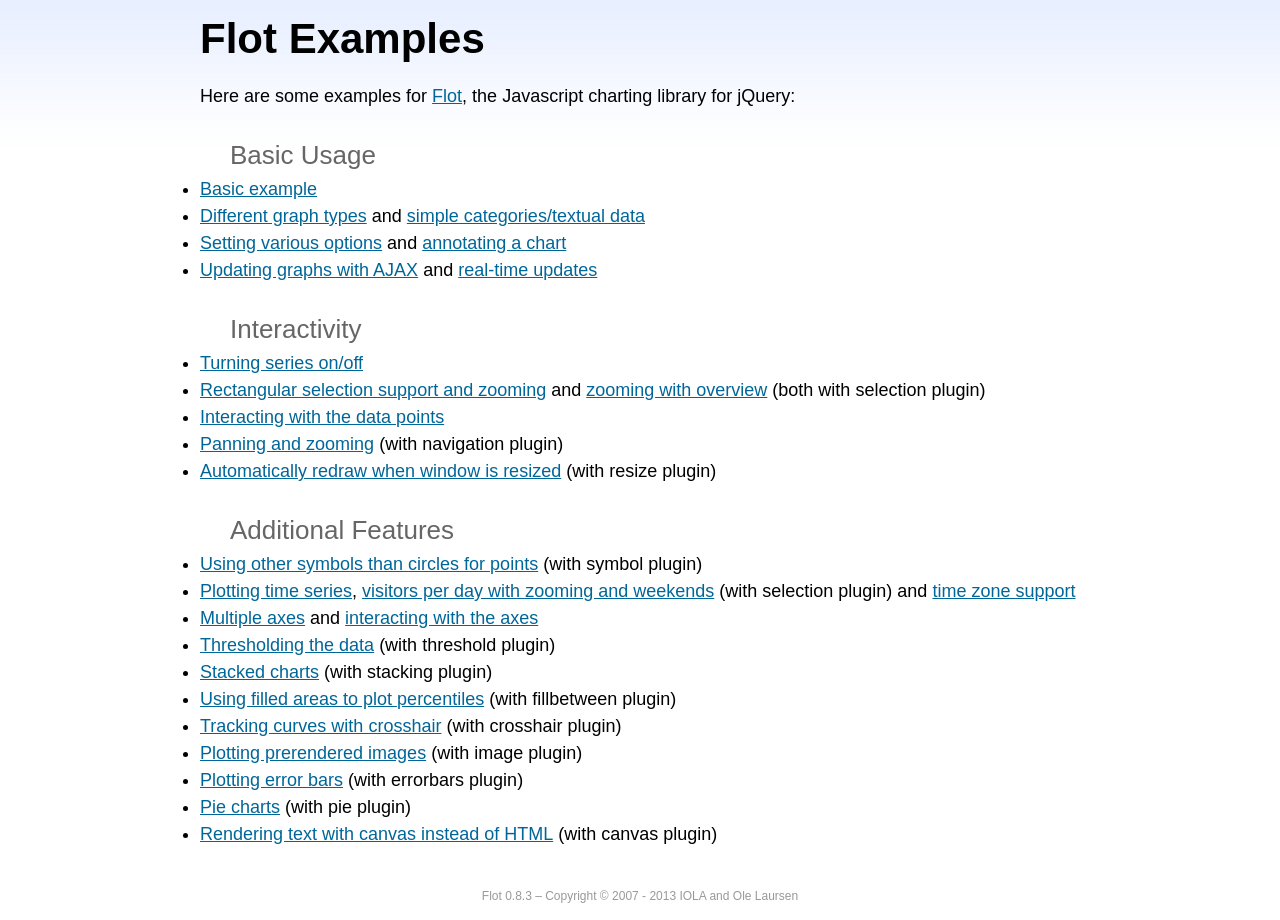
<file: static/dashboard/assets/libs/flot/examples/index.html>
<!DOCTYPE html PUBLIC "-//W3C//DTD HTML 4.01//EN" "http://www.w3.org/TR/html4/strict.dtd">
<html>
  <head>
    <meta http-equiv="Content-Type" content="text/html; charset=utf-8" />
    <title>Flot Examples</title>
    <link href="examples.css" rel="stylesheet" type="text/css" />
    <style>
      h3 {
        margin-top: 30px;
        margin-bottom: 5px;
      }
    </style>
    <script
      language="javascript"
      type="text/javascript"
      src="../jquery.js"
    ></script>
    <script
      language="javascript"
      type="text/javascript"
      src="../jquery.flot.js"
    ></script>
    <script type="text/javascript">
      $(function () {
        // Add the Flot version string to the footer

        $("#footer").prepend("Flot " + $.plot.version + " &ndash; ");
      });
    </script>
  </head>
  <body>
    <div id="header">
      <h2>Flot Examples</h2>
    </div>

    <div id="content">
      <p>
        Here are some examples for <a href="http://www.flotcharts.org">Flot</a>,
        the Javascript charting library for jQuery:
      </p>

      <h3>Basic Usage</h3>

      <ul>
        <li><a href="basic-usage/index.html">Basic example</a></li>
        <li>
          <a href="series-types/index.html">Different graph types</a> and
          <a href="categories/index.html">simple categories/textual data</a>
        </li>
        <li>
          <a href="basic-options/index.html">Setting various options</a> and
          <a href="annotating/index.html">annotating a chart</a>
        </li>
        <li>
          <a href="ajax/index.html">Updating graphs with AJAX</a> and
          <a href="realtime/index.html">real-time updates</a>
        </li>
      </ul>

      <h3>Interactivity</h3>

      <ul>
        <li><a href="series-toggle/index.html">Turning series on/off</a></li>
        <li>
          <a href="selection/index.html"
            >Rectangular selection support and zooming</a
          >
          and <a href="zooming/index.html">zooming with overview</a> (both with
          selection plugin)
        </li>
        <li>
          <a href="interacting/index.html">Interacting with the data points</a>
        </li>
        <li>
          <a href="navigate/index.html">Panning and zooming</a> (with navigation
          plugin)
        </li>
        <li>
          <a href="resize/index.html"
            >Automatically redraw when window is resized</a
          >
          (with resize plugin)
        </li>
      </ul>

      <h3>Additional Features</h3>

      <ul>
        <li>
          <a href="symbols/index.html"
            >Using other symbols than circles for points</a
          >
          (with symbol plugin)
        </li>
        <li>
          <a href="axes-time/index.html">Plotting time series</a>,
          <a href="visitors/index.html"
            >visitors per day with zooming and weekends</a
          >
          (with selection plugin) and
          <a href="axes-time-zones/index.html">time zone support</a>
        </li>
        <li>
          <a href="axes-multiple/index.html">Multiple axes</a> and
          <a href="axes-interacting/index.html">interacting with the axes</a>
        </li>
        <li>
          <a href="threshold/index.html">Thresholding the data</a> (with
          threshold plugin)
        </li>
        <li>
          <a href="stacking/index.html">Stacked charts</a> (with stacking
          plugin)
        </li>
        <li>
          <a href="percentiles/index.html"
            >Using filled areas to plot percentiles</a
          >
          (with fillbetween plugin)
        </li>
        <li>
          <a href="tracking/index.html">Tracking curves with crosshair</a> (with
          crosshair plugin)
        </li>
        <li>
          <a href="image/index.html">Plotting prerendered images</a> (with image
          plugin)
        </li>
        <li>
          <a href="series-errorbars/index.html">Plotting error bars</a> (with
          errorbars plugin)
        </li>
        <li>
          <a href="series-pie/index.html">Pie charts</a> (with pie plugin)
        </li>
        <li>
          <a href="canvas/index.html"
            >Rendering text with canvas instead of HTML</a
          >
          (with canvas plugin)
        </li>
      </ul>
    </div>

    <div id="footer">Copyright &copy; 2007 - 2013 IOLA and Ole Laursen</div>
  </body>
</html>
</file>
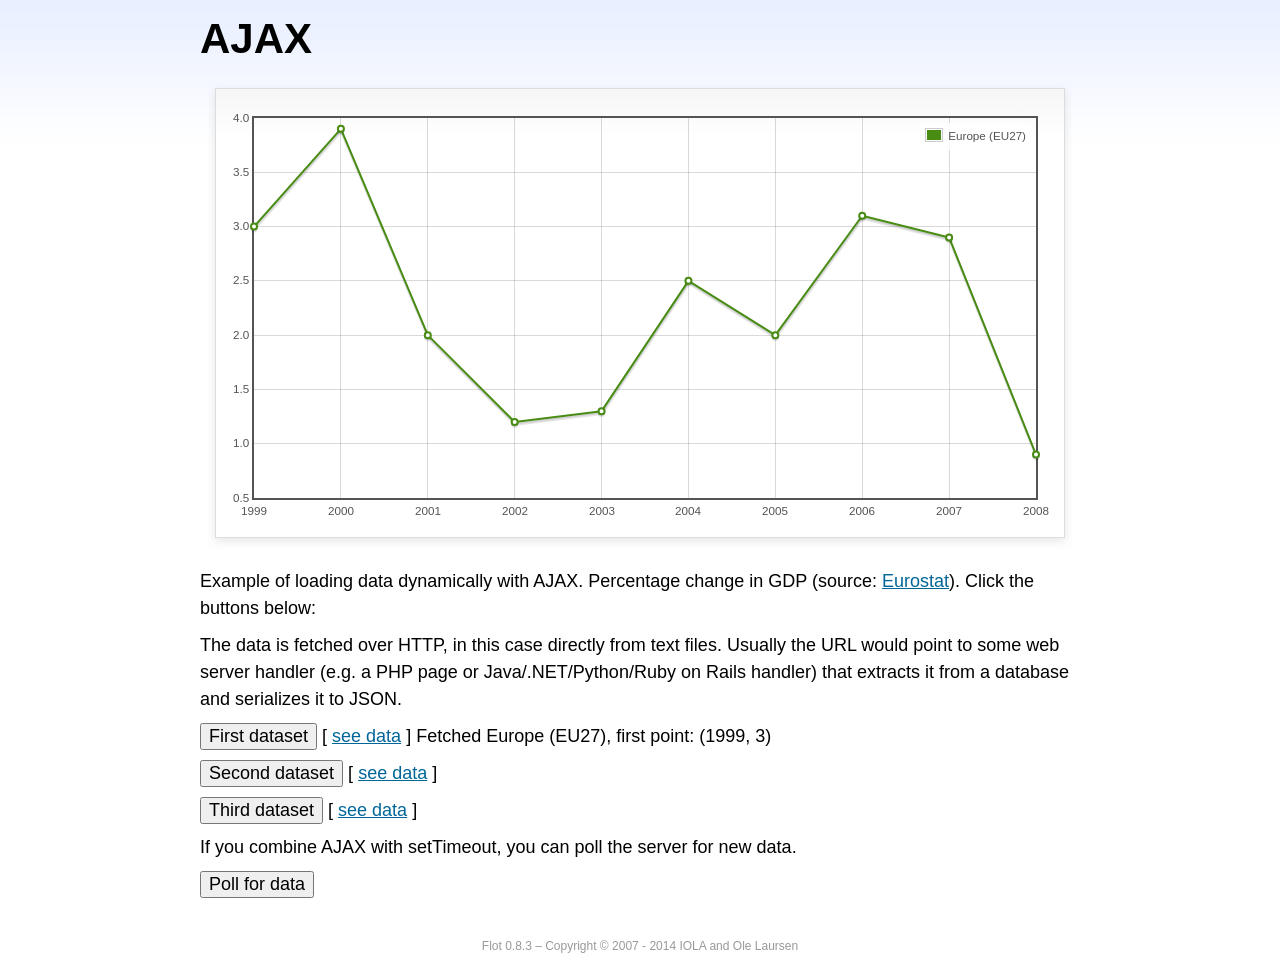
<file: static/dashboard/assets/libs/flot/examples/ajax/index.html>
<!DOCTYPE html PUBLIC "-//W3C//DTD HTML 4.01//EN" "http://www.w3.org/TR/html4/strict.dtd">
<html>
  <head>
    <meta http-equiv="Content-Type" content="text/html; charset=utf-8" />
    <title>Flot Examples: AJAX</title>
    <link href="../examples.css" rel="stylesheet" type="text/css" />
    <!--[if lte IE 8
      ]><script
        language="javascript"
        type="text/javascript"
        src="../../excanvas.min.js"
      ></script
    ><![endif]-->
    <script
      language="javascript"
      type="text/javascript"
      src="../../jquery.js"
    ></script>
    <script
      language="javascript"
      type="text/javascript"
      src="../../jquery.flot.js"
    ></script>
    <script type="text/javascript">
      $(function () {
        var options = {
          lines: {
            show: true,
          },
          points: {
            show: true,
          },
          xaxis: {
            tickDecimals: 0,
            tickSize: 1,
          },
        };

        var data = [];

        $.plot("#placeholder", data, options);

        // Fetch one series, adding to what we already have

        var alreadyFetched = {};

        $("button.fetchSeries").click(function () {
          var button = $(this);

          // Find the URL in the link right next to us, then fetch the data

          var dataurl = button.siblings("a").attr("href");

          function onDataReceived(series) {
            // Extract the first coordinate pair; jQuery has parsed it, so
            // the data is now just an ordinary JavaScript object

            var firstcoordinate =
              "(" + series.data[0][0] + ", " + series.data[0][1] + ")";
            button
              .siblings("span")
              .text(
                "Fetched " + series.label + ", first point: " + firstcoordinate
              );

            // Push the new data onto our existing data array

            if (!alreadyFetched[series.label]) {
              alreadyFetched[series.label] = true;
              data.push(series);
            }

            $.plot("#placeholder", data, options);
          }

          $.ajax({
            url: dataurl,
            type: "GET",
            dataType: "json",
            success: onDataReceived,
          });
        });

        // Initiate a recurring data update

        $("button.dataUpdate").click(function () {
          data = [];
          alreadyFetched = {};

          $.plot("#placeholder", data, options);

          var iteration = 0;

          function fetchData() {
            ++iteration;

            function onDataReceived(series) {
              // Load all the data in one pass; if we only got partial
              // data we could merge it with what we already have.

              data = [series];
              $.plot("#placeholder", data, options);
            }

            // Normally we call the same URL - a script connected to a
            // database - but in this case we only have static example
            // files, so we need to modify the URL.

            $.ajax({
              url: "data-eu-gdp-growth-" + iteration + ".json",
              type: "GET",
              dataType: "json",
              success: onDataReceived,
            });

            if (iteration < 5) {
              setTimeout(fetchData, 1000);
            } else {
              data = [];
              alreadyFetched = {};
            }
          }

          setTimeout(fetchData, 1000);
        });

        // Load the first series by default, so we don't have an empty plot

        $("button.fetchSeries:first").click();

        // Add the Flot version string to the footer

        $("#footer").prepend("Flot " + $.plot.version + " &ndash; ");
      });
    </script>
  </head>
  <body>
    <div id="header">
      <h2>AJAX</h2>
    </div>

    <div id="content">
      <div class="demo-container">
        <div id="placeholder" class="demo-placeholder"></div>
      </div>

      <p>
        Example of loading data dynamically with AJAX. Percentage change in GDP
        (source:
        <a
          href="http://epp.eurostat.ec.europa.eu/tgm/table.do?tab=table&init=1&plugin=1&language=en&pcode=tsieb020"
          >Eurostat</a
        >). Click the buttons below:
      </p>

      <p>
        The data is fetched over HTTP, in this case directly from text files.
        Usually the URL would point to some web server handler (e.g. a PHP page
        or Java/.NET/Python/Ruby on Rails handler) that extracts it from a
        database and serializes it to JSON.
      </p>

      <p>
        <button class="fetchSeries">First dataset</button>
        [ <a href="data-eu-gdp-growth.json">see data</a> ]
        <span></span>
      </p>

      <p>
        <button class="fetchSeries">Second dataset</button>
        [ <a href="data-japan-gdp-growth.json">see data</a> ]
        <span></span>
      </p>

      <p>
        <button class="fetchSeries">Third dataset</button>
        [ <a href="data-usa-gdp-growth.json">see data</a> ]
        <span></span>
      </p>

      <p>
        If you combine AJAX with setTimeout, you can poll the server for new
        data.
      </p>

      <p>
        <button class="dataUpdate">Poll for data</button>
      </p>
    </div>

    <div id="footer">Copyright &copy; 2007 - 2014 IOLA and Ole Laursen</div>
  </body>
</html>
</file>
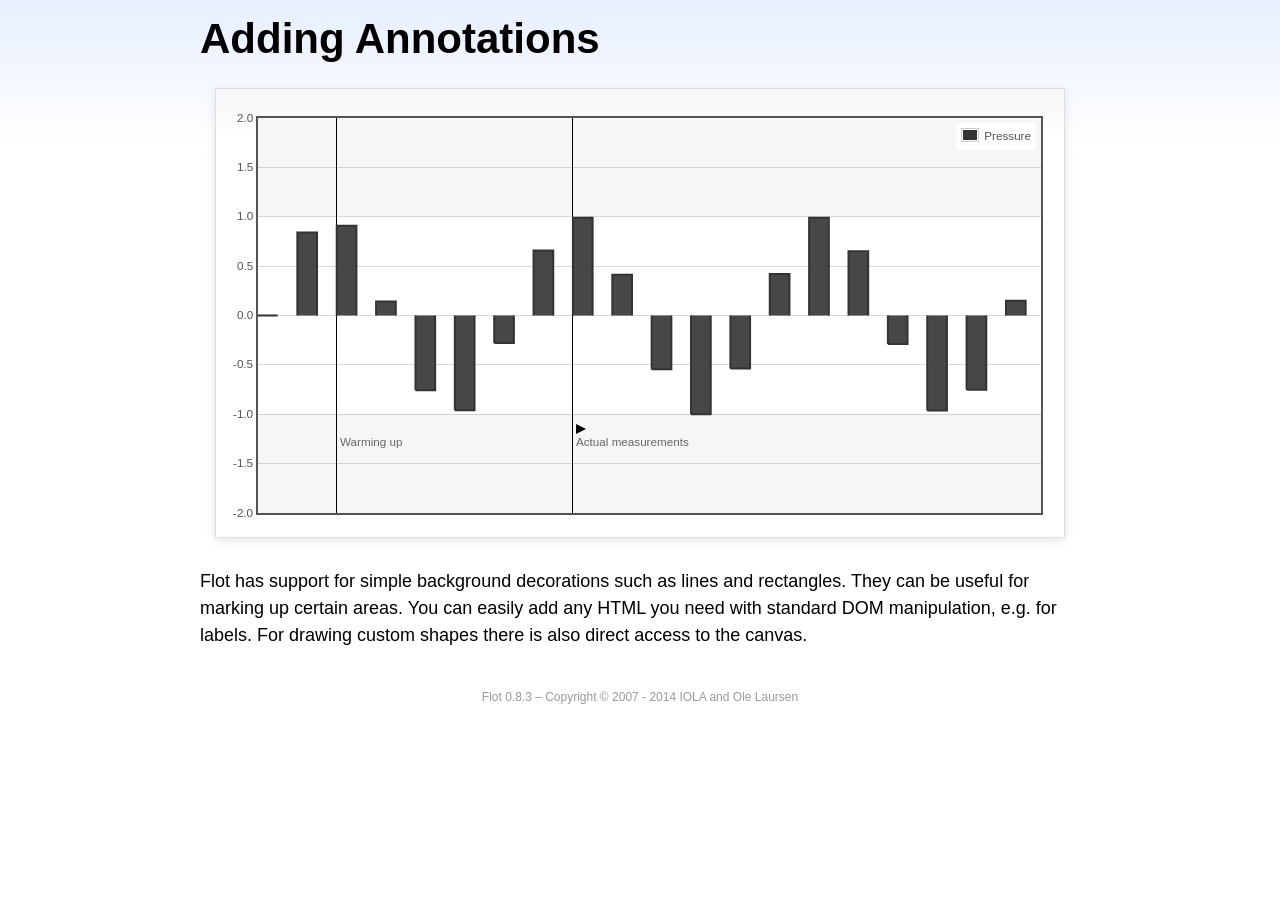
<file: static/dashboard/assets/libs/flot/examples/annotating/index.html>
<!DOCTYPE html PUBLIC "-//W3C//DTD HTML 4.01//EN" "http://www.w3.org/TR/html4/strict.dtd">
<html>
  <head>
    <meta http-equiv="Content-Type" content="text/html; charset=utf-8" />
    <title>Flot Examples: Adding Annotations</title>
    <link href="../examples.css" rel="stylesheet" type="text/css" />
    <!--[if lte IE 8
      ]><script
        language="javascript"
        type="text/javascript"
        src="../../excanvas.min.js"
      ></script
    ><![endif]-->
    <script
      language="javascript"
      type="text/javascript"
      src="../../jquery.js"
    ></script>
    <script
      language="javascript"
      type="text/javascript"
      src="../../jquery.flot.js"
    ></script>
    <script type="text/javascript">
      $(function () {
        var d1 = [];
        for (var i = 0; i < 20; ++i) {
          d1.push([i, Math.sin(i)]);
        }

        var data = [{ data: d1, label: "Pressure", color: "#333" }];

        var markings = [
          { color: "#f6f6f6", yaxis: { from: 1 } },
          { color: "#f6f6f6", yaxis: { to: -1 } },
          { color: "#000", lineWidth: 1, xaxis: { from: 2, to: 2 } },
          { color: "#000", lineWidth: 1, xaxis: { from: 8, to: 8 } },
        ];

        var placeholder = $("#placeholder");

        var plot = $.plot(placeholder, data, {
          bars: { show: true, barWidth: 0.5, fill: 0.9 },
          xaxis: { ticks: [], autoscaleMargin: 0.02 },
          yaxis: { min: -2, max: 2 },
          grid: { markings: markings },
        });

        var o = plot.pointOffset({ x: 2, y: -1.2 });

        // Append it to the placeholder that Flot already uses for positioning

        placeholder.append(
          "<div style='position:absolute;left:" +
            (o.left + 4) +
            "px;top:" +
            o.top +
            "px;color:#666;font-size:smaller'>Warming up</div>"
        );

        o = plot.pointOffset({ x: 8, y: -1.2 });
        placeholder.append(
          "<div style='position:absolute;left:" +
            (o.left + 4) +
            "px;top:" +
            o.top +
            "px;color:#666;font-size:smaller'>Actual measurements</div>"
        );

        // Draw a little arrow on top of the last label to demonstrate canvas
        // drawing

        var ctx = plot.getCanvas().getContext("2d");
        ctx.beginPath();
        o.left += 4;
        ctx.moveTo(o.left, o.top);
        ctx.lineTo(o.left, o.top - 10);
        ctx.lineTo(o.left + 10, o.top - 5);
        ctx.lineTo(o.left, o.top);
        ctx.fillStyle = "#000";
        ctx.fill();

        // Add the Flot version string to the footer

        $("#footer").prepend("Flot " + $.plot.version + " &ndash; ");
      });
    </script>
  </head>
  <body>
    <div id="header">
      <h2>Adding Annotations</h2>
    </div>

    <div id="content">
      <div class="demo-container">
        <div id="placeholder" class="demo-placeholder"></div>
      </div>

      <p>
        Flot has support for simple background decorations such as lines and
        rectangles. They can be useful for marking up certain areas. You can
        easily add any HTML you need with standard DOM manipulation, e.g. for
        labels. For drawing custom shapes there is also direct access to the
        canvas.
      </p>
    </div>

    <div id="footer">Copyright &copy; 2007 - 2014 IOLA and Ole Laursen</div>
  </body>
</html>
</file>
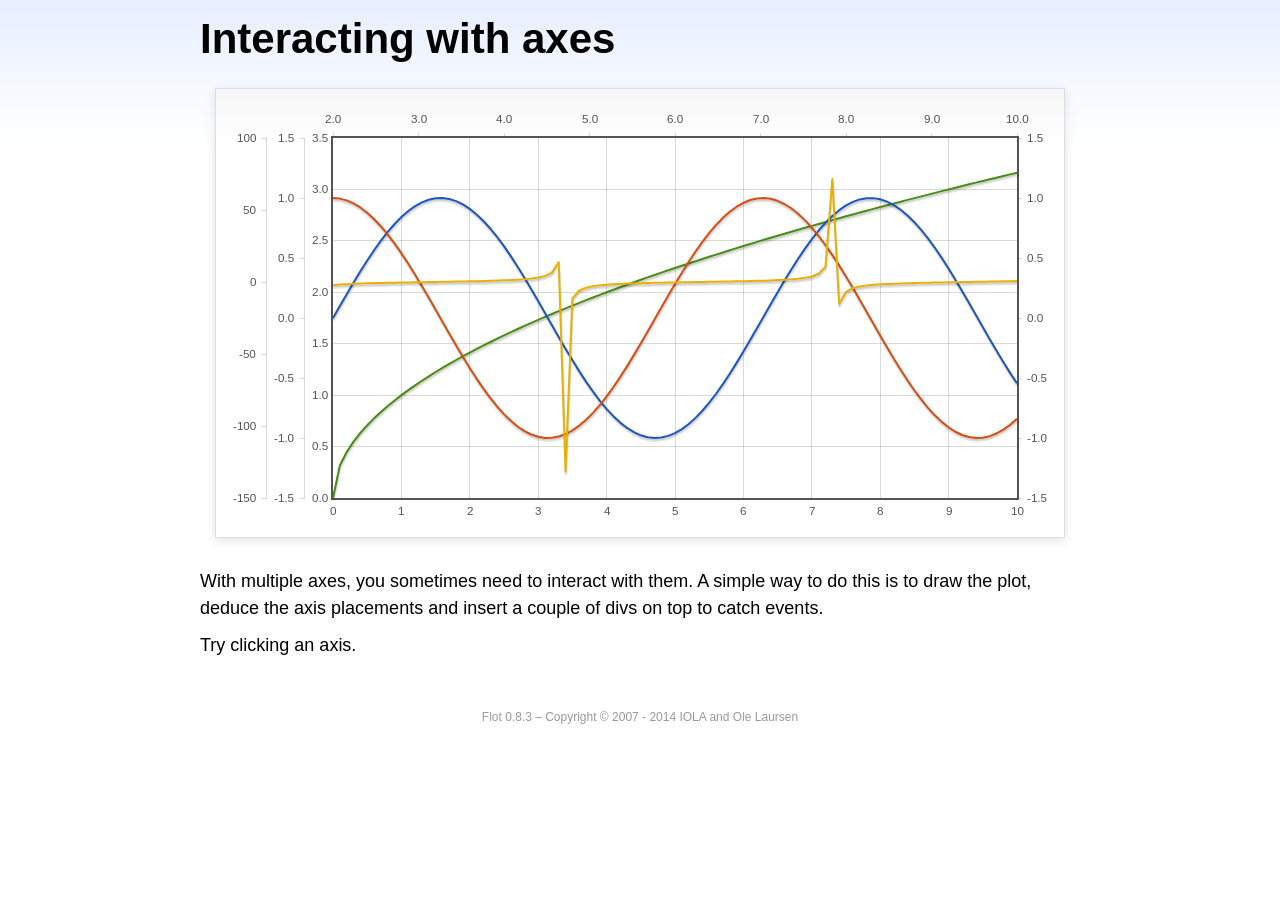
<file: static/dashboard/assets/libs/flot/examples/axes-interacting/index.html>
<!DOCTYPE html PUBLIC "-//W3C//DTD HTML 4.01//EN" "http://www.w3.org/TR/html4/strict.dtd">
<html>
  <head>
    <meta http-equiv="Content-Type" content="text/html; charset=utf-8" />
    <title>Flot Examples: Interacting with axes</title>
    <link href="../examples.css" rel="stylesheet" type="text/css" />
    <!--[if lte IE 8
      ]><script
        language="javascript"
        type="text/javascript"
        src="../../excanvas.min.js"
      ></script
    ><![endif]-->
    <script
      language="javascript"
      type="text/javascript"
      src="../../jquery.js"
    ></script>
    <script
      language="javascript"
      type="text/javascript"
      src="../../jquery.flot.js"
    ></script>
    <script type="text/javascript">
      $(function () {
        function generate(start, end, fn) {
          var res = [];
          for (var i = 0; i <= 100; ++i) {
            var x = start + (i / 100) * (end - start);
            res.push([x, fn(x)]);
          }
          return res;
        }

        var data = [
          {
            data: generate(0, 10, function (x) {
              return Math.sqrt(x);
            }),
            xaxis: 1,
            yaxis: 1,
          },
          {
            data: generate(0, 10, function (x) {
              return Math.sin(x);
            }),
            xaxis: 1,
            yaxis: 2,
          },
          {
            data: generate(0, 10, function (x) {
              return Math.cos(x);
            }),
            xaxis: 1,
            yaxis: 3,
          },
          {
            data: generate(2, 10, function (x) {
              return Math.tan(x);
            }),
            xaxis: 2,
            yaxis: 4,
          },
        ];

        var plot = $.plot("#placeholder", data, {
          xaxes: [{ position: "bottom" }, { position: "top" }],
          yaxes: [
            { position: "left" },
            { position: "left" },
            { position: "right" },
            { position: "left" },
          ],
        });

        // Create a div for each axis

        $.each(plot.getAxes(), function (i, axis) {
          if (!axis.show) return;

          var box = axis.box;

          $(
            "<div class='axisTarget' style='position:absolute; left:" +
              box.left +
              "px; top:" +
              box.top +
              "px; width:" +
              box.width +
              "px; height:" +
              box.height +
              "px'></div>"
          )
            .data("axis.direction", axis.direction)
            .data("axis.n", axis.n)
            .css({ backgroundColor: "#f00", opacity: 0, cursor: "pointer" })
            .appendTo(plot.getPlaceholder())
            .hover(
              function () {
                $(this).css({ opacity: 0.1 });
              },
              function () {
                $(this).css({ opacity: 0 });
              }
            )
            .click(function () {
              $("#click").text(
                "You clicked the " + axis.direction + axis.n + "axis!"
              );
            });
        });

        // Add the Flot version string to the footer

        $("#footer").prepend("Flot " + $.plot.version + " &ndash; ");
      });
    </script>
  </head>
  <body>
    <div id="header">
      <h2>Interacting with axes</h2>
    </div>

    <div id="content">
      <div class="demo-container">
        <div id="placeholder" class="demo-placeholder"></div>
      </div>

      <p>
        With multiple axes, you sometimes need to interact with them. A simple
        way to do this is to draw the plot, deduce the axis placements and
        insert a couple of divs on top to catch events.
      </p>

      <p>Try clicking an axis.</p>

      <p id="click"></p>
    </div>

    <div id="footer">Copyright &copy; 2007 - 2014 IOLA and Ole Laursen</div>
  </body>
</html>
</file>
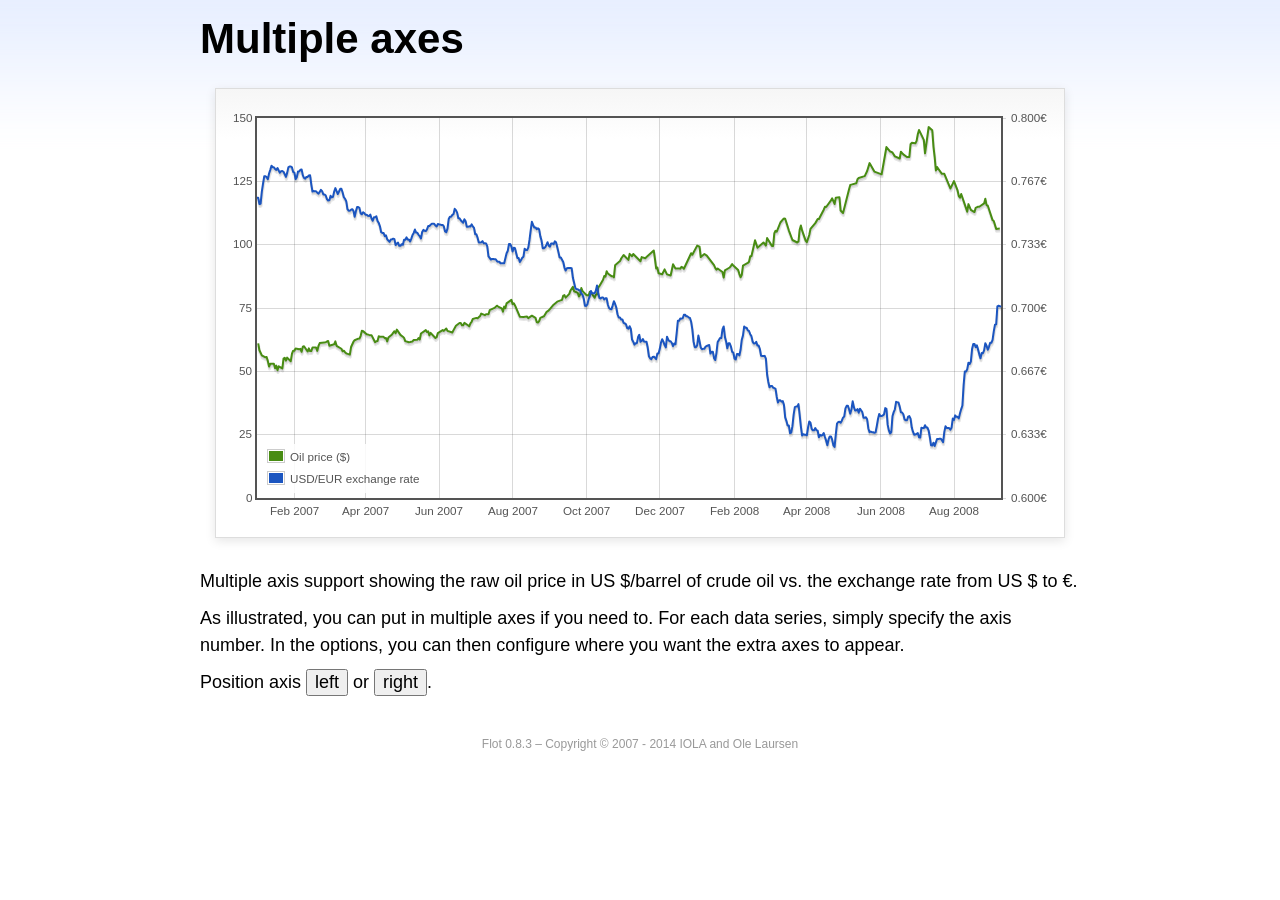
<file: static/dashboard/assets/libs/flot/examples/axes-multiple/index.html>
<!DOCTYPE html PUBLIC "-//W3C//DTD HTML 4.01//EN" "http://www.w3.org/TR/html4/strict.dtd">
<html>
  <head>
    <meta http-equiv="Content-Type" content="text/html; charset=utf-8" />
    <title>Flot Examples: Multiple Axes</title>
    <link href="../examples.css" rel="stylesheet" type="text/css" />
    <!--[if lte IE 8
      ]><script
        language="javascript"
        type="text/javascript"
        src="../../excanvas.min.js"
      ></script
    ><![endif]-->
    <script
      language="javascript"
      type="text/javascript"
      src="../../jquery.js"
    ></script>
    <script
      language="javascript"
      type="text/javascript"
      src="../../jquery.flot.js"
    ></script>
    <script
      language="javascript"
      type="text/javascript"
      src="../../jquery.flot.time.js"
    ></script>
    <script type="text/javascript">
      $(function () {
        var oilprices = [
          [1167692400000, 61.05],
          [1167778800000, 58.32],
          [1167865200000, 57.35],
          [1167951600000, 56.31],
          [1168210800000, 55.55],
          [1168297200000, 55.64],
          [1168383600000, 54.02],
          [1168470000000, 51.88],
          [1168556400000, 52.99],
          [1168815600000, 52.99],
          [1168902000000, 51.21],
          [1168988400000, 52.24],
          [1169074800000, 50.48],
          [1169161200000, 51.99],
          [1169420400000, 51.13],
          [1169506800000, 55.04],
          [1169593200000, 55.37],
          [1169679600000, 54.23],
          [1169766000000, 55.42],
          [1170025200000, 54.01],
          [1170111600000, 56.97],
          [1170198000000, 58.14],
          [1170284400000, 58.14],
          [1170370800000, 59.02],
          [1170630000000, 58.74],
          [1170716400000, 58.88],
          [1170802800000, 57.71],
          [1170889200000, 59.71],
          [1170975600000, 59.89],
          [1171234800000, 57.81],
          [1171321200000, 59.06],
          [1171407600000, 58.0],
          [1171494000000, 57.99],
          [1171580400000, 59.39],
          [1171839600000, 59.39],
          [1171926000000, 58.07],
          [1172012400000, 60.07],
          [1172098800000, 61.14],
          [1172444400000, 61.39],
          [1172530800000, 61.46],
          [1172617200000, 61.79],
          [1172703600000, 62.0],
          [1172790000000, 60.07],
          [1173135600000, 60.69],
          [1173222000000, 61.82],
          [1173308400000, 60.05],
          [1173654000000, 58.91],
          [1173740400000, 57.93],
          [1173826800000, 58.16],
          [1173913200000, 57.55],
          [1173999600000, 57.11],
          [1174258800000, 56.59],
          [1174345200000, 59.61],
          [1174518000000, 61.69],
          [1174604400000, 62.28],
          [1174860000000, 62.91],
          [1174946400000, 62.93],
          [1175032800000, 64.03],
          [1175119200000, 66.03],
          [1175205600000, 65.87],
          [1175464800000, 64.64],
          [1175637600000, 64.38],
          [1175724000000, 64.28],
          [1175810400000, 64.28],
          [1176069600000, 61.51],
          [1176156000000, 61.89],
          [1176242400000, 62.01],
          [1176328800000, 63.85],
          [1176415200000, 63.63],
          [1176674400000, 63.61],
          [1176760800000, 63.1],
          [1176847200000, 63.13],
          [1176933600000, 61.83],
          [1177020000000, 63.38],
          [1177279200000, 64.58],
          [1177452000000, 65.84],
          [1177538400000, 65.06],
          [1177624800000, 66.46],
          [1177884000000, 64.4],
          [1178056800000, 63.68],
          [1178143200000, 63.19],
          [1178229600000, 61.93],
          [1178488800000, 61.47],
          [1178575200000, 61.55],
          [1178748000000, 61.81],
          [1178834400000, 62.37],
          [1179093600000, 62.46],
          [1179180000000, 63.17],
          [1179266400000, 62.55],
          [1179352800000, 64.94],
          [1179698400000, 66.27],
          [1179784800000, 65.5],
          [1179871200000, 65.77],
          [1179957600000, 64.18],
          [1180044000000, 65.2],
          [1180389600000, 63.15],
          [1180476000000, 63.49],
          [1180562400000, 65.08],
          [1180908000000, 66.3],
          [1180994400000, 65.96],
          [1181167200000, 66.93],
          [1181253600000, 65.98],
          [1181599200000, 65.35],
          [1181685600000, 66.26],
          [1181858400000, 68.0],
          [1182117600000, 69.09],
          [1182204000000, 69.1],
          [1182290400000, 68.19],
          [1182376800000, 68.19],
          [1182463200000, 69.14],
          [1182722400000, 68.19],
          [1182808800000, 67.77],
          [1182895200000, 68.97],
          [1182981600000, 69.57],
          [1183068000000, 70.68],
          [1183327200000, 71.09],
          [1183413600000, 70.92],
          [1183586400000, 71.81],
          [1183672800000, 72.81],
          [1183932000000, 72.19],
          [1184018400000, 72.56],
          [1184191200000, 72.5],
          [1184277600000, 74.15],
          [1184623200000, 75.05],
          [1184796000000, 75.92],
          [1184882400000, 75.57],
          [1185141600000, 74.89],
          [1185228000000, 73.56],
          [1185314400000, 75.57],
          [1185400800000, 74.95],
          [1185487200000, 76.83],
          [1185832800000, 78.21],
          [1185919200000, 76.53],
          [1186005600000, 76.86],
          [1186092000000, 76.0],
          [1186437600000, 71.59],
          [1186696800000, 71.47],
          [1186956000000, 71.62],
          [1187042400000, 71.0],
          [1187301600000, 71.98],
          [1187560800000, 71.12],
          [1187647200000, 69.47],
          [1187733600000, 69.26],
          [1187820000000, 69.83],
          [1187906400000, 71.09],
          [1188165600000, 71.73],
          [1188338400000, 73.36],
          [1188511200000, 74.04],
          [1188856800000, 76.3],
          [1189116000000, 77.49],
          [1189461600000, 78.23],
          [1189548000000, 79.91],
          [1189634400000, 80.09],
          [1189720800000, 79.1],
          [1189980000000, 80.57],
          [1190066400000, 81.93],
          [1190239200000, 83.32],
          [1190325600000, 81.62],
          [1190584800000, 80.95],
          [1190671200000, 79.53],
          [1190757600000, 80.3],
          [1190844000000, 82.88],
          [1190930400000, 81.66],
          [1191189600000, 80.24],
          [1191276000000, 80.05],
          [1191362400000, 79.94],
          [1191448800000, 81.44],
          [1191535200000, 81.22],
          [1191794400000, 79.02],
          [1191880800000, 80.26],
          [1191967200000, 80.3],
          [1192053600000, 83.08],
          [1192140000000, 83.69],
          [1192399200000, 86.13],
          [1192485600000, 87.61],
          [1192572000000, 87.4],
          [1192658400000, 89.47],
          [1192744800000, 88.6],
          [1193004000000, 87.56],
          [1193090400000, 87.56],
          [1193176800000, 87.1],
          [1193263200000, 91.86],
          [1193612400000, 93.53],
          [1193698800000, 94.53],
          [1193871600000, 95.93],
          [1194217200000, 93.98],
          [1194303600000, 96.37],
          [1194476400000, 95.46],
          [1194562800000, 96.32],
          [1195081200000, 93.43],
          [1195167600000, 95.1],
          [1195426800000, 94.64],
          [1195513200000, 95.1],
          [1196031600000, 97.7],
          [1196118000000, 94.42],
          [1196204400000, 90.62],
          [1196290800000, 91.01],
          [1196377200000, 88.71],
          [1196636400000, 88.32],
          [1196809200000, 90.23],
          [1196982000000, 88.28],
          [1197241200000, 87.86],
          [1197327600000, 90.02],
          [1197414000000, 92.25],
          [1197586800000, 90.63],
          [1197846000000, 90.63],
          [1197932400000, 90.49],
          [1198018800000, 91.24],
          [1198105200000, 91.06],
          [1198191600000, 90.49],
          [1198710000000, 96.62],
          [1198796400000, 96.0],
          [1199142000000, 99.62],
          [1199314800000, 99.18],
          [1199401200000, 95.09],
          [1199660400000, 96.33],
          [1199833200000, 95.67],
          [1200351600000, 91.9],
          [1200438000000, 90.84],
          [1200524400000, 90.13],
          [1200610800000, 90.57],
          [1200956400000, 89.21],
          [1201042800000, 86.99],
          [1201129200000, 89.85],
          [1201474800000, 90.99],
          [1201561200000, 91.64],
          [1201647600000, 92.33],
          [1201734000000, 91.75],
          [1202079600000, 90.02],
          [1202166000000, 88.41],
          [1202252400000, 87.14],
          [1202338800000, 88.11],
          [1202425200000, 91.77],
          [1202770800000, 92.78],
          [1202857200000, 93.27],
          [1202943600000, 95.46],
          [1203030000000, 95.46],
          [1203289200000, 101.74],
          [1203462000000, 98.81],
          [1203894000000, 100.88],
          [1204066800000, 99.64],
          [1204153200000, 102.59],
          [1204239600000, 101.84],
          [1204498800000, 99.52],
          [1204585200000, 99.52],
          [1204671600000, 104.52],
          [1204758000000, 105.47],
          [1204844400000, 105.15],
          [1205103600000, 108.75],
          [1205276400000, 109.92],
          [1205362800000, 110.33],
          [1205449200000, 110.21],
          [1205708400000, 105.68],
          [1205967600000, 101.84],
          [1206313200000, 100.86],
          [1206399600000, 101.22],
          [1206486000000, 105.9],
          [1206572400000, 107.58],
          [1206658800000, 105.62],
          [1206914400000, 101.58],
          [1207000800000, 100.98],
          [1207173600000, 103.83],
          [1207260000000, 106.23],
          [1207605600000, 108.5],
          [1207778400000, 110.11],
          [1207864800000, 110.14],
          [1208210400000, 113.79],
          [1208296800000, 114.93],
          [1208383200000, 114.86],
          [1208728800000, 117.48],
          [1208815200000, 118.3],
          [1208988000000, 116.06],
          [1209074400000, 118.52],
          [1209333600000, 118.75],
          [1209420000000, 113.46],
          [1209592800000, 112.52],
          [1210024800000, 121.84],
          [1210111200000, 123.53],
          [1210197600000, 123.69],
          [1210543200000, 124.23],
          [1210629600000, 125.8],
          [1210716000000, 126.29],
          [1211148000000, 127.05],
          [1211320800000, 129.07],
          [1211493600000, 132.19],
          [1211839200000, 128.85],
          [1212357600000, 127.76],
          [1212703200000, 138.54],
          [1212962400000, 136.8],
          [1213135200000, 136.38],
          [1213308000000, 134.86],
          [1213653600000, 134.01],
          [1213740000000, 136.68],
          [1213912800000, 135.65],
          [1214172000000, 134.62],
          [1214258400000, 134.62],
          [1214344800000, 134.62],
          [1214431200000, 139.64],
          [1214517600000, 140.21],
          [1214776800000, 140.0],
          [1214863200000, 140.97],
          [1214949600000, 143.57],
          [1215036000000, 145.29],
          [1215381600000, 141.37],
          [1215468000000, 136.04],
          [1215727200000, 146.4],
          [1215986400000, 145.18],
          [1216072800000, 138.74],
          [1216159200000, 134.6],
          [1216245600000, 129.29],
          [1216332000000, 130.65],
          [1216677600000, 127.95],
          [1216850400000, 127.95],
          [1217282400000, 122.19],
          [1217455200000, 124.08],
          [1217541600000, 125.1],
          [1217800800000, 121.41],
          [1217887200000, 119.17],
          [1217973600000, 118.58],
          [1218060000000, 120.02],
          [1218405600000, 114.45],
          [1218492000000, 113.01],
          [1218578400000, 116.0],
          [1218751200000, 113.77],
          [1219010400000, 112.87],
          [1219096800000, 114.53],
          [1219269600000, 114.98],
          [1219356000000, 114.98],
          [1219701600000, 116.27],
          [1219788000000, 118.15],
          [1219874400000, 115.59],
          [1219960800000, 115.46],
          [1220306400000, 109.71],
          [1220392800000, 109.35],
          [1220565600000, 106.23],
          [1220824800000, 106.34],
        ];

        var exchangerates = [
          [1167606000000, 0.758],
          [1167692400000, 0.758],
          [1167778800000, 0.7547],
          [1167865200000, 0.7549],
          [1167951600000, 0.7613],
          [1168038000000, 0.7655],
          [1168124400000, 0.7693],
          [1168210800000, 0.7694],
          [1168297200000, 0.7688],
          [1168383600000, 0.7678],
          [1168470000000, 0.7708],
          [1168556400000, 0.7727],
          [1168642800000, 0.7749],
          [1168729200000, 0.7741],
          [1168815600000, 0.7741],
          [1168902000000, 0.7732],
          [1168988400000, 0.7727],
          [1169074800000, 0.7737],
          [1169161200000, 0.7724],
          [1169247600000, 0.7712],
          [1169334000000, 0.772],
          [1169420400000, 0.7721],
          [1169506800000, 0.7717],
          [1169593200000, 0.7704],
          [1169679600000, 0.769],
          [1169766000000, 0.7711],
          [1169852400000, 0.774],
          [1169938800000, 0.7745],
          [1170025200000, 0.7745],
          [1170111600000, 0.774],
          [1170198000000, 0.7716],
          [1170284400000, 0.7713],
          [1170370800000, 0.7678],
          [1170457200000, 0.7688],
          [1170543600000, 0.7718],
          [1170630000000, 0.7718],
          [1170716400000, 0.7728],
          [1170802800000, 0.7729],
          [1170889200000, 0.7698],
          [1170975600000, 0.7685],
          [1171062000000, 0.7681],
          [1171148400000, 0.769],
          [1171234800000, 0.769],
          [1171321200000, 0.7698],
          [1171407600000, 0.7699],
          [1171494000000, 0.7651],
          [1171580400000, 0.7613],
          [1171666800000, 0.7616],
          [1171753200000, 0.7614],
          [1171839600000, 0.7614],
          [1171926000000, 0.7607],
          [1172012400000, 0.7602],
          [1172098800000, 0.7611],
          [1172185200000, 0.7622],
          [1172271600000, 0.7615],
          [1172358000000, 0.7598],
          [1172444400000, 0.7598],
          [1172530800000, 0.7592],
          [1172617200000, 0.7573],
          [1172703600000, 0.7566],
          [1172790000000, 0.7567],
          [1172876400000, 0.7591],
          [1172962800000, 0.7582],
          [1173049200000, 0.7585],
          [1173135600000, 0.7613],
          [1173222000000, 0.7631],
          [1173308400000, 0.7615],
          [1173394800000, 0.76],
          [1173481200000, 0.7613],
          [1173567600000, 0.7627],
          [1173654000000, 0.7627],
          [1173740400000, 0.7608],
          [1173826800000, 0.7583],
          [1173913200000, 0.7575],
          [1173999600000, 0.7562],
          [1174086000000, 0.752],
          [1174172400000, 0.7512],
          [1174258800000, 0.7512],
          [1174345200000, 0.7517],
          [1174431600000, 0.752],
          [1174518000000, 0.7511],
          [1174604400000, 0.748],
          [1174690800000, 0.7509],
          [1174777200000, 0.7531],
          [1174860000000, 0.7531],
          [1174946400000, 0.7527],
          [1175032800000, 0.7498],
          [1175119200000, 0.7493],
          [1175205600000, 0.7504],
          [1175292000000, 0.75],
          [1175378400000, 0.7491],
          [1175464800000, 0.7491],
          [1175551200000, 0.7485],
          [1175637600000, 0.7484],
          [1175724000000, 0.7492],
          [1175810400000, 0.7471],
          [1175896800000, 0.7459],
          [1175983200000, 0.7477],
          [1176069600000, 0.7477],
          [1176156000000, 0.7483],
          [1176242400000, 0.7458],
          [1176328800000, 0.7448],
          [1176415200000, 0.743],
          [1176501600000, 0.7399],
          [1176588000000, 0.7395],
          [1176674400000, 0.7395],
          [1176760800000, 0.7378],
          [1176847200000, 0.7382],
          [1176933600000, 0.7362],
          [1177020000000, 0.7355],
          [1177106400000, 0.7348],
          [1177192800000, 0.7361],
          [1177279200000, 0.7361],
          [1177365600000, 0.7365],
          [1177452000000, 0.7362],
          [1177538400000, 0.7331],
          [1177624800000, 0.7339],
          [1177711200000, 0.7344],
          [1177797600000, 0.7327],
          [1177884000000, 0.7327],
          [1177970400000, 0.7336],
          [1178056800000, 0.7333],
          [1178143200000, 0.7359],
          [1178229600000, 0.7359],
          [1178316000000, 0.7372],
          [1178402400000, 0.736],
          [1178488800000, 0.736],
          [1178575200000, 0.735],
          [1178661600000, 0.7365],
          [1178748000000, 0.7384],
          [1178834400000, 0.7395],
          [1178920800000, 0.7413],
          [1179007200000, 0.7397],
          [1179093600000, 0.7396],
          [1179180000000, 0.7385],
          [1179266400000, 0.7378],
          [1179352800000, 0.7366],
          [1179439200000, 0.74],
          [1179525600000, 0.7411],
          [1179612000000, 0.7406],
          [1179698400000, 0.7405],
          [1179784800000, 0.7414],
          [1179871200000, 0.7431],
          [1179957600000, 0.7431],
          [1180044000000, 0.7438],
          [1180130400000, 0.7443],
          [1180216800000, 0.7443],
          [1180303200000, 0.7443],
          [1180389600000, 0.7434],
          [1180476000000, 0.7429],
          [1180562400000, 0.7442],
          [1180648800000, 0.744],
          [1180735200000, 0.7439],
          [1180821600000, 0.7437],
          [1180908000000, 0.7437],
          [1180994400000, 0.7429],
          [1181080800000, 0.7403],
          [1181167200000, 0.7399],
          [1181253600000, 0.7418],
          [1181340000000, 0.7468],
          [1181426400000, 0.748],
          [1181512800000, 0.748],
          [1181599200000, 0.749],
          [1181685600000, 0.7494],
          [1181772000000, 0.7522],
          [1181858400000, 0.7515],
          [1181944800000, 0.7502],
          [1182031200000, 0.7472],
          [1182117600000, 0.7472],
          [1182204000000, 0.7462],
          [1182290400000, 0.7455],
          [1182376800000, 0.7449],
          [1182463200000, 0.7467],
          [1182549600000, 0.7458],
          [1182636000000, 0.7427],
          [1182722400000, 0.7427],
          [1182808800000, 0.743],
          [1182895200000, 0.7429],
          [1182981600000, 0.744],
          [1183068000000, 0.743],
          [1183154400000, 0.7422],
          [1183240800000, 0.7388],
          [1183327200000, 0.7388],
          [1183413600000, 0.7369],
          [1183500000000, 0.7345],
          [1183586400000, 0.7345],
          [1183672800000, 0.7345],
          [1183759200000, 0.7352],
          [1183845600000, 0.7341],
          [1183932000000, 0.7341],
          [1184018400000, 0.734],
          [1184104800000, 0.7324],
          [1184191200000, 0.7272],
          [1184277600000, 0.7264],
          [1184364000000, 0.7255],
          [1184450400000, 0.7258],
          [1184536800000, 0.7258],
          [1184623200000, 0.7256],
          [1184709600000, 0.7257],
          [1184796000000, 0.7247],
          [1184882400000, 0.7243],
          [1184968800000, 0.7244],
          [1185055200000, 0.7235],
          [1185141600000, 0.7235],
          [1185228000000, 0.7235],
          [1185314400000, 0.7235],
          [1185400800000, 0.7262],
          [1185487200000, 0.7288],
          [1185573600000, 0.7301],
          [1185660000000, 0.7337],
          [1185746400000, 0.7337],
          [1185832800000, 0.7324],
          [1185919200000, 0.7297],
          [1186005600000, 0.7317],
          [1186092000000, 0.7315],
          [1186178400000, 0.7288],
          [1186264800000, 0.7263],
          [1186351200000, 0.7263],
          [1186437600000, 0.7242],
          [1186524000000, 0.7253],
          [1186610400000, 0.7264],
          [1186696800000, 0.727],
          [1186783200000, 0.7312],
          [1186869600000, 0.7305],
          [1186956000000, 0.7305],
          [1187042400000, 0.7318],
          [1187128800000, 0.7358],
          [1187215200000, 0.7409],
          [1187301600000, 0.7454],
          [1187388000000, 0.7437],
          [1187474400000, 0.7424],
          [1187560800000, 0.7424],
          [1187647200000, 0.7415],
          [1187733600000, 0.7419],
          [1187820000000, 0.7414],
          [1187906400000, 0.7377],
          [1187992800000, 0.7355],
          [1188079200000, 0.7315],
          [1188165600000, 0.7315],
          [1188252000000, 0.732],
          [1188338400000, 0.7332],
          [1188424800000, 0.7346],
          [1188511200000, 0.7328],
          [1188597600000, 0.7323],
          [1188684000000, 0.734],
          [1188770400000, 0.734],
          [1188856800000, 0.7336],
          [1188943200000, 0.7351],
          [1189029600000, 0.7346],
          [1189116000000, 0.7321],
          [1189202400000, 0.7294],
          [1189288800000, 0.7266],
          [1189375200000, 0.7266],
          [1189461600000, 0.7254],
          [1189548000000, 0.7242],
          [1189634400000, 0.7213],
          [1189720800000, 0.7197],
          [1189807200000, 0.7209],
          [1189893600000, 0.721],
          [1189980000000, 0.721],
          [1190066400000, 0.721],
          [1190152800000, 0.7209],
          [1190239200000, 0.7159],
          [1190325600000, 0.7133],
          [1190412000000, 0.7105],
          [1190498400000, 0.7099],
          [1190584800000, 0.7099],
          [1190671200000, 0.7093],
          [1190757600000, 0.7093],
          [1190844000000, 0.7076],
          [1190930400000, 0.707],
          [1191016800000, 0.7049],
          [1191103200000, 0.7012],
          [1191189600000, 0.7011],
          [1191276000000, 0.7019],
          [1191362400000, 0.7046],
          [1191448800000, 0.7063],
          [1191535200000, 0.7089],
          [1191621600000, 0.7077],
          [1191708000000, 0.7077],
          [1191794400000, 0.7077],
          [1191880800000, 0.7091],
          [1191967200000, 0.7118],
          [1192053600000, 0.7079],
          [1192140000000, 0.7053],
          [1192226400000, 0.705],
          [1192312800000, 0.7055],
          [1192399200000, 0.7055],
          [1192485600000, 0.7045],
          [1192572000000, 0.7051],
          [1192658400000, 0.7051],
          [1192744800000, 0.7017],
          [1192831200000, 0.7],
          [1192917600000, 0.6995],
          [1193004000000, 0.6994],
          [1193090400000, 0.7014],
          [1193176800000, 0.7036],
          [1193263200000, 0.7021],
          [1193349600000, 0.7002],
          [1193436000000, 0.6967],
          [1193522400000, 0.695],
          [1193612400000, 0.695],
          [1193698800000, 0.6939],
          [1193785200000, 0.694],
          [1193871600000, 0.6922],
          [1193958000000, 0.6919],
          [1194044400000, 0.6914],
          [1194130800000, 0.6894],
          [1194217200000, 0.6891],
          [1194303600000, 0.6904],
          [1194390000000, 0.689],
          [1194476400000, 0.6834],
          [1194562800000, 0.6823],
          [1194649200000, 0.6807],
          [1194735600000, 0.6815],
          [1194822000000, 0.6815],
          [1194908400000, 0.6847],
          [1194994800000, 0.6859],
          [1195081200000, 0.6822],
          [1195167600000, 0.6827],
          [1195254000000, 0.6837],
          [1195340400000, 0.6823],
          [1195426800000, 0.6822],
          [1195513200000, 0.6822],
          [1195599600000, 0.6792],
          [1195686000000, 0.6746],
          [1195772400000, 0.6735],
          [1195858800000, 0.6731],
          [1195945200000, 0.6742],
          [1196031600000, 0.6744],
          [1196118000000, 0.6739],
          [1196204400000, 0.6731],
          [1196290800000, 0.6761],
          [1196377200000, 0.6761],
          [1196463600000, 0.6785],
          [1196550000000, 0.6818],
          [1196636400000, 0.6836],
          [1196722800000, 0.6823],
          [1196809200000, 0.6805],
          [1196895600000, 0.6793],
          [1196982000000, 0.6849],
          [1197068400000, 0.6833],
          [1197154800000, 0.6825],
          [1197241200000, 0.6825],
          [1197327600000, 0.6816],
          [1197414000000, 0.6799],
          [1197500400000, 0.6813],
          [1197586800000, 0.6809],
          [1197673200000, 0.6868],
          [1197759600000, 0.6933],
          [1197846000000, 0.6933],
          [1197932400000, 0.6945],
          [1198018800000, 0.6944],
          [1198105200000, 0.6946],
          [1198191600000, 0.6964],
          [1198278000000, 0.6965],
          [1198364400000, 0.6956],
          [1198450800000, 0.6956],
          [1198537200000, 0.695],
          [1198623600000, 0.6948],
          [1198710000000, 0.6928],
          [1198796400000, 0.6887],
          [1198882800000, 0.6824],
          [1198969200000, 0.6794],
          [1199055600000, 0.6794],
          [1199142000000, 0.6803],
          [1199228400000, 0.6855],
          [1199314800000, 0.6824],
          [1199401200000, 0.6791],
          [1199487600000, 0.6783],
          [1199574000000, 0.6785],
          [1199660400000, 0.6785],
          [1199746800000, 0.6797],
          [1199833200000, 0.68],
          [1199919600000, 0.6803],
          [1200006000000, 0.6805],
          [1200092400000, 0.676],
          [1200178800000, 0.677],
          [1200265200000, 0.677],
          [1200351600000, 0.6736],
          [1200438000000, 0.6726],
          [1200524400000, 0.6764],
          [1200610800000, 0.6821],
          [1200697200000, 0.6831],
          [1200783600000, 0.6842],
          [1200870000000, 0.6842],
          [1200956400000, 0.6887],
          [1201042800000, 0.6903],
          [1201129200000, 0.6848],
          [1201215600000, 0.6824],
          [1201302000000, 0.6788],
          [1201388400000, 0.6814],
          [1201474800000, 0.6814],
          [1201561200000, 0.6797],
          [1201647600000, 0.6769],
          [1201734000000, 0.6765],
          [1201820400000, 0.6733],
          [1201906800000, 0.6729],
          [1201993200000, 0.6758],
          [1202079600000, 0.6758],
          [1202166000000, 0.675],
          [1202252400000, 0.678],
          [1202338800000, 0.6833],
          [1202425200000, 0.6856],
          [1202511600000, 0.6903],
          [1202598000000, 0.6896],
          [1202684400000, 0.6896],
          [1202770800000, 0.6882],
          [1202857200000, 0.6879],
          [1202943600000, 0.6862],
          [1203030000000, 0.6852],
          [1203116400000, 0.6823],
          [1203202800000, 0.6813],
          [1203289200000, 0.6813],
          [1203375600000, 0.6822],
          [1203462000000, 0.6802],
          [1203548400000, 0.6802],
          [1203634800000, 0.6784],
          [1203721200000, 0.6748],
          [1203807600000, 0.6747],
          [1203894000000, 0.6747],
          [1203980400000, 0.6748],
          [1204066800000, 0.6733],
          [1204153200000, 0.665],
          [1204239600000, 0.6611],
          [1204326000000, 0.6583],
          [1204412400000, 0.659],
          [1204498800000, 0.659],
          [1204585200000, 0.6581],
          [1204671600000, 0.6578],
          [1204758000000, 0.6574],
          [1204844400000, 0.6532],
          [1204930800000, 0.6502],
          [1205017200000, 0.6514],
          [1205103600000, 0.6514],
          [1205190000000, 0.6507],
          [1205276400000, 0.651],
          [1205362800000, 0.6489],
          [1205449200000, 0.6424],
          [1205535600000, 0.6406],
          [1205622000000, 0.6382],
          [1205708400000, 0.6382],
          [1205794800000, 0.6341],
          [1205881200000, 0.6344],
          [1205967600000, 0.6378],
          [1206054000000, 0.6439],
          [1206140400000, 0.6478],
          [1206226800000, 0.6481],
          [1206313200000, 0.6481],
          [1206399600000, 0.6494],
          [1206486000000, 0.6438],
          [1206572400000, 0.6377],
          [1206658800000, 0.6329],
          [1206745200000, 0.6336],
          [1206831600000, 0.6333],
          [1206914400000, 0.6333],
          [1207000800000, 0.633],
          [1207087200000, 0.6371],
          [1207173600000, 0.6403],
          [1207260000000, 0.6396],
          [1207346400000, 0.6364],
          [1207432800000, 0.6356],
          [1207519200000, 0.6356],
          [1207605600000, 0.6368],
          [1207692000000, 0.6357],
          [1207778400000, 0.6354],
          [1207864800000, 0.632],
          [1207951200000, 0.6332],
          [1208037600000, 0.6328],
          [1208124000000, 0.6331],
          [1208210400000, 0.6342],
          [1208296800000, 0.6321],
          [1208383200000, 0.6302],
          [1208469600000, 0.6278],
          [1208556000000, 0.6308],
          [1208642400000, 0.6324],
          [1208728800000, 0.6324],
          [1208815200000, 0.6307],
          [1208901600000, 0.6277],
          [1208988000000, 0.6269],
          [1209074400000, 0.6335],
          [1209160800000, 0.6392],
          [1209247200000, 0.64],
          [1209333600000, 0.6401],
          [1209420000000, 0.6396],
          [1209506400000, 0.6407],
          [1209592800000, 0.6423],
          [1209679200000, 0.6429],
          [1209765600000, 0.6472],
          [1209852000000, 0.6485],
          [1209938400000, 0.6486],
          [1210024800000, 0.6467],
          [1210111200000, 0.6444],
          [1210197600000, 0.6467],
          [1210284000000, 0.6509],
          [1210370400000, 0.6478],
          [1210456800000, 0.6461],
          [1210543200000, 0.6461],
          [1210629600000, 0.6468],
          [1210716000000, 0.6449],
          [1210802400000, 0.647],
          [1210888800000, 0.6461],
          [1210975200000, 0.6452],
          [1211061600000, 0.6422],
          [1211148000000, 0.6422],
          [1211234400000, 0.6425],
          [1211320800000, 0.6414],
          [1211407200000, 0.6366],
          [1211493600000, 0.6346],
          [1211580000000, 0.635],
          [1211666400000, 0.6346],
          [1211752800000, 0.6346],
          [1211839200000, 0.6343],
          [1211925600000, 0.6346],
          [1212012000000, 0.6379],
          [1212098400000, 0.6416],
          [1212184800000, 0.6442],
          [1212271200000, 0.6431],
          [1212357600000, 0.6431],
          [1212444000000, 0.6435],
          [1212530400000, 0.644],
          [1212616800000, 0.6473],
          [1212703200000, 0.6469],
          [1212789600000, 0.6386],
          [1212876000000, 0.6356],
          [1212962400000, 0.634],
          [1213048800000, 0.6346],
          [1213135200000, 0.643],
          [1213221600000, 0.6452],
          [1213308000000, 0.6467],
          [1213394400000, 0.6506],
          [1213480800000, 0.6504],
          [1213567200000, 0.6503],
          [1213653600000, 0.6481],
          [1213740000000, 0.6451],
          [1213826400000, 0.645],
          [1213912800000, 0.6441],
          [1213999200000, 0.6414],
          [1214085600000, 0.6409],
          [1214172000000, 0.6409],
          [1214258400000, 0.6428],
          [1214344800000, 0.6431],
          [1214431200000, 0.6418],
          [1214517600000, 0.6371],
          [1214604000000, 0.6349],
          [1214690400000, 0.6333],
          [1214776800000, 0.6334],
          [1214863200000, 0.6338],
          [1214949600000, 0.6342],
          [1215036000000, 0.632],
          [1215122400000, 0.6318],
          [1215208800000, 0.637],
          [1215295200000, 0.6368],
          [1215381600000, 0.6368],
          [1215468000000, 0.6383],
          [1215554400000, 0.6371],
          [1215640800000, 0.6371],
          [1215727200000, 0.6355],
          [1215813600000, 0.632],
          [1215900000000, 0.6277],
          [1215986400000, 0.6276],
          [1216072800000, 0.6291],
          [1216159200000, 0.6274],
          [1216245600000, 0.6293],
          [1216332000000, 0.6311],
          [1216418400000, 0.631],
          [1216504800000, 0.6312],
          [1216591200000, 0.6312],
          [1216677600000, 0.6304],
          [1216764000000, 0.6294],
          [1216850400000, 0.6348],
          [1216936800000, 0.6378],
          [1217023200000, 0.6368],
          [1217109600000, 0.6368],
          [1217196000000, 0.6368],
          [1217282400000, 0.636],
          [1217368800000, 0.637],
          [1217455200000, 0.6418],
          [1217541600000, 0.6411],
          [1217628000000, 0.6435],
          [1217714400000, 0.6427],
          [1217800800000, 0.6427],
          [1217887200000, 0.6419],
          [1217973600000, 0.6446],
          [1218060000000, 0.6468],
          [1218146400000, 0.6487],
          [1218232800000, 0.6594],
          [1218319200000, 0.6666],
          [1218405600000, 0.6666],
          [1218492000000, 0.6678],
          [1218578400000, 0.6712],
          [1218664800000, 0.6705],
          [1218751200000, 0.6718],
          [1218837600000, 0.6784],
          [1218924000000, 0.6811],
          [1219010400000, 0.6811],
          [1219096800000, 0.6794],
          [1219183200000, 0.6804],
          [1219269600000, 0.6781],
          [1219356000000, 0.6756],
          [1219442400000, 0.6735],
          [1219528800000, 0.6763],
          [1219615200000, 0.6762],
          [1219701600000, 0.6777],
          [1219788000000, 0.6815],
          [1219874400000, 0.6802],
          [1219960800000, 0.678],
          [1220047200000, 0.6796],
          [1220133600000, 0.6817],
          [1220220000000, 0.6817],
          [1220306400000, 0.6832],
          [1220392800000, 0.6877],
          [1220479200000, 0.6912],
          [1220565600000, 0.6914],
          [1220652000000, 0.7009],
          [1220738400000, 0.7012],
          [1220824800000, 0.701],
          [1220911200000, 0.7005],
        ];

        function euroFormatter(v, axis) {
          return v.toFixed(axis.tickDecimals) + "€";
        }

        function doPlot(position) {
          $.plot(
            "#placeholder",
            [
              { data: oilprices, label: "Oil price ($)" },
              { data: exchangerates, label: "USD/EUR exchange rate", yaxis: 2 },
            ],
            {
              xaxes: [{ mode: "time" }],
              yaxes: [
                { min: 0 },
                {
                  // align if we are to the right
                  alignTicksWithAxis: position == "right" ? 1 : null,
                  position: position,
                  tickFormatter: euroFormatter,
                },
              ],
              legend: { position: "sw" },
            }
          );
        }

        doPlot("right");

        $("button").click(function () {
          doPlot($(this).text());
        });

        // Add the Flot version string to the footer

        $("#footer").prepend("Flot " + $.plot.version + " &ndash; ");
      });
    </script>
  </head>
  <body>
    <div id="header">
      <h2>Multiple axes</h2>
    </div>

    <div id="content">
      <div class="demo-container">
        <div id="placeholder" class="demo-placeholder"></div>
      </div>

      <p>
        Multiple axis support showing the raw oil price in US $/barrel of crude
        oil vs. the exchange rate from US $ to €.
      </p>

      <p>
        As illustrated, you can put in multiple axes if you need to. For each
        data series, simply specify the axis number. In the options, you can
        then configure where you want the extra axes to appear.
      </p>

      <p>Position axis <button>left</button> or <button>right</button>.</p>
    </div>

    <div id="footer">Copyright &copy; 2007 - 2014 IOLA and Ole Laursen</div>
  </body>
</html>
</file>
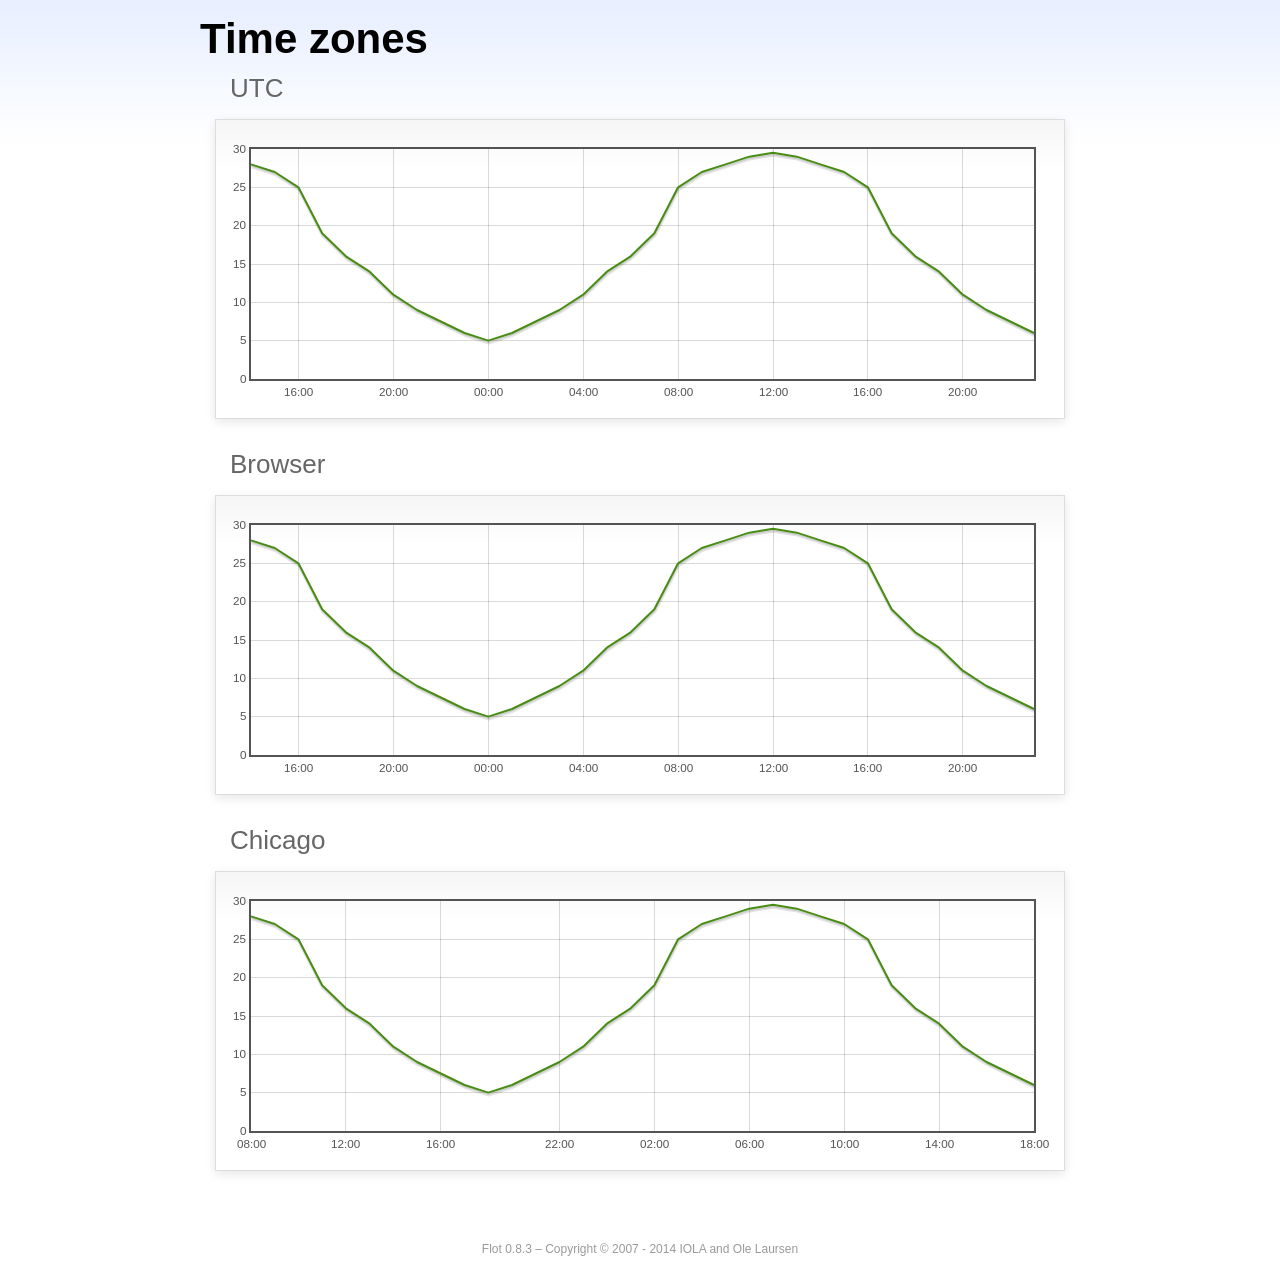
<file: static/dashboard/assets/libs/flot/examples/axes-time-zones/index.html>
<!DOCTYPE html PUBLIC "-//W3C//DTD HTML 4.01//EN" "http://www.w3.org/TR/html4/strict.dtd">
<html>
  <head>
    <meta http-equiv="Content-Type" content="text/html; charset=utf-8" />
    <title>Flot Examples: Time zones</title>
    <link href="../examples.css" rel="stylesheet" type="text/css" />
    <!--[if lte IE 8
      ]><script
        language="javascript"
        type="text/javascript"
        src="../../excanvas.min.js"
      ></script
    ><![endif]-->
    <script
      language="javascript"
      type="text/javascript"
      src="../../jquery.js"
    ></script>
    <script
      language="javascript"
      type="text/javascript"
      src="../../jquery.flot.js"
    ></script>
    <script
      language="javascript"
      type="text/javascript"
      src="../../jquery.flot.time.js"
    ></script>
    <script language="javascript" type="text/javascript" src="date.js"></script>
    <script type="text/javascript">
      $(function () {
        timezoneJS.timezone.zoneFileBasePath = "tz";
        timezoneJS.timezone.defaultZoneFile = [];
        timezoneJS.timezone.init({ async: false });

        var d = [
          [Date.UTC(2011, 2, 12, 14, 0, 0), 28],
          [Date.UTC(2011, 2, 12, 15, 0, 0), 27],
          [Date.UTC(2011, 2, 12, 16, 0, 0), 25],
          [Date.UTC(2011, 2, 12, 17, 0, 0), 19],
          [Date.UTC(2011, 2, 12, 18, 0, 0), 16],
          [Date.UTC(2011, 2, 12, 19, 0, 0), 14],
          [Date.UTC(2011, 2, 12, 20, 0, 0), 11],
          [Date.UTC(2011, 2, 12, 21, 0, 0), 9],
          [Date.UTC(2011, 2, 12, 22, 0, 0), 7.5],
          [Date.UTC(2011, 2, 12, 23, 0, 0), 6],
          [Date.UTC(2011, 2, 13, 0, 0, 0), 5],
          [Date.UTC(2011, 2, 13, 1, 0, 0), 6],
          [Date.UTC(2011, 2, 13, 2, 0, 0), 7.5],
          [Date.UTC(2011, 2, 13, 3, 0, 0), 9],
          [Date.UTC(2011, 2, 13, 4, 0, 0), 11],
          [Date.UTC(2011, 2, 13, 5, 0, 0), 14],
          [Date.UTC(2011, 2, 13, 6, 0, 0), 16],
          [Date.UTC(2011, 2, 13, 7, 0, 0), 19],
          [Date.UTC(2011, 2, 13, 8, 0, 0), 25],
          [Date.UTC(2011, 2, 13, 9, 0, 0), 27],
          [Date.UTC(2011, 2, 13, 10, 0, 0), 28],
          [Date.UTC(2011, 2, 13, 11, 0, 0), 29],
          [Date.UTC(2011, 2, 13, 12, 0, 0), 29.5],
          [Date.UTC(2011, 2, 13, 13, 0, 0), 29],
          [Date.UTC(2011, 2, 13, 14, 0, 0), 28],
          [Date.UTC(2011, 2, 13, 15, 0, 0), 27],
          [Date.UTC(2011, 2, 13, 16, 0, 0), 25],
          [Date.UTC(2011, 2, 13, 17, 0, 0), 19],
          [Date.UTC(2011, 2, 13, 18, 0, 0), 16],
          [Date.UTC(2011, 2, 13, 19, 0, 0), 14],
          [Date.UTC(2011, 2, 13, 20, 0, 0), 11],
          [Date.UTC(2011, 2, 13, 21, 0, 0), 9],
          [Date.UTC(2011, 2, 13, 22, 0, 0), 7.5],
          [Date.UTC(2011, 2, 13, 23, 0, 0), 6],
        ];

        var plot = $.plot("#placeholderUTC", [d], {
          xaxis: {
            mode: "time",
          },
        });

        var plot = $.plot("#placeholderLocal", [d], {
          xaxis: {
            mode: "time",
            timezone: "browser",
          },
        });

        var plot = $.plot("#placeholderChicago", [d], {
          xaxis: {
            mode: "time",
            timezone: "America/Chicago",
          },
        });

        // Add the Flot version string to the footer

        $("#footer").prepend("Flot " + $.plot.version + " &ndash; ");
      });
    </script>
  </head>
  <body>
    <div id="header">
      <h2>Time zones</h2>
    </div>

    <div id="content">
      <h3>UTC</h3>
      <div class="demo-container" style="height: 300px">
        <div id="placeholderUTC" class="demo-placeholder"></div>
      </div>

      <h3>Browser</h3>
      <div class="demo-container" style="height: 300px">
        <div id="placeholderLocal" class="demo-placeholder"></div>
      </div>

      <h3>Chicago</h3>
      <div class="demo-container" style="height: 300px">
        <div id="placeholderChicago" class="demo-placeholder"></div>
      </div>
    </div>

    <div id="footer">Copyright &copy; 2007 - 2014 IOLA and Ole Laursen</div>
  </body>
</html>
</file>
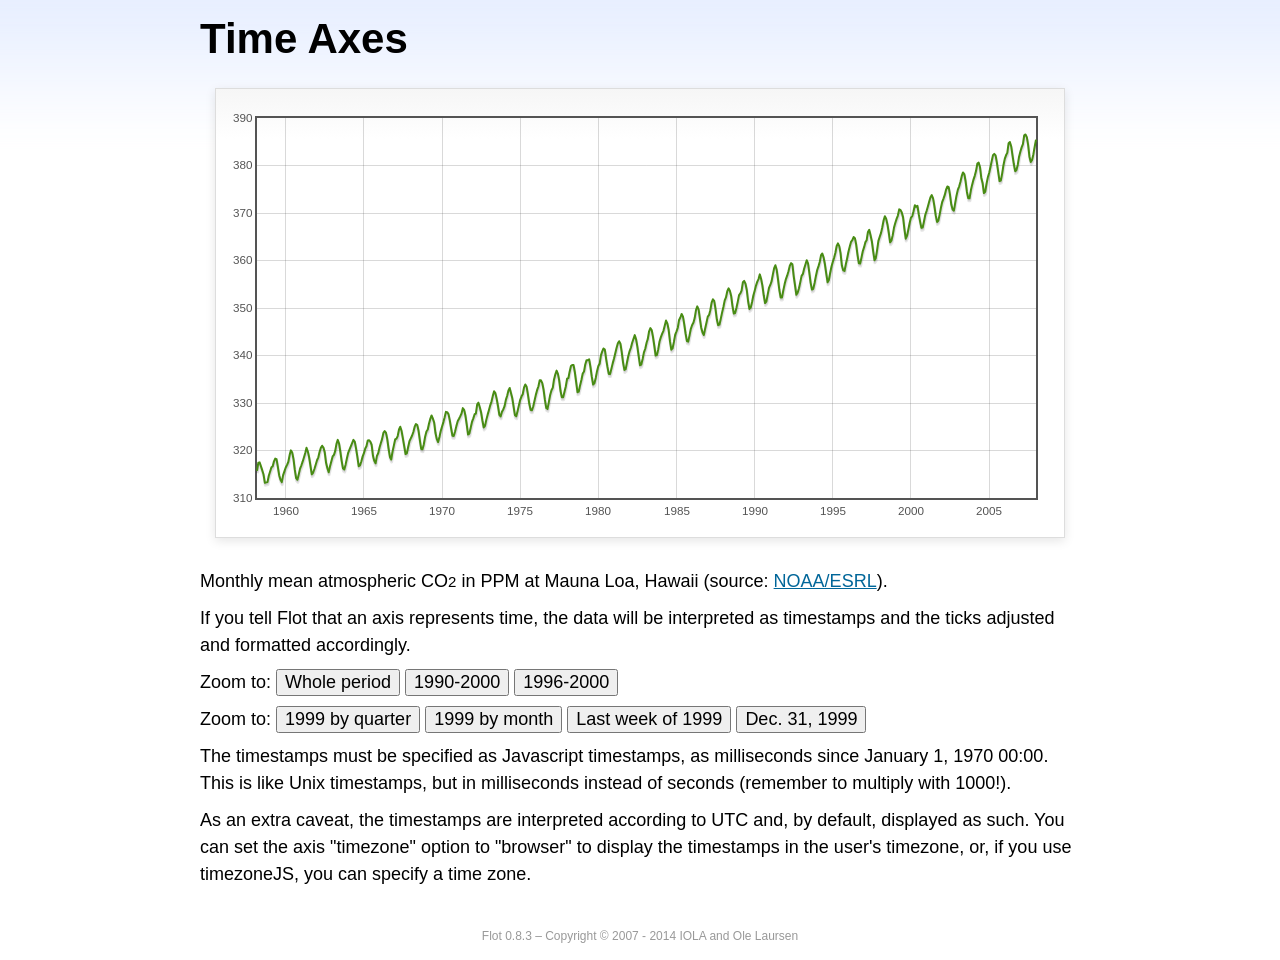
<file: static/dashboard/assets/libs/flot/examples/axes-time/index.html>
<!DOCTYPE html PUBLIC "-//W3C//DTD HTML 4.01//EN" "http://www.w3.org/TR/html4/strict.dtd">
<html>
  <head>
    <meta http-equiv="Content-Type" content="text/html; charset=utf-8" />
    <title>Flot Examples: Time Axes</title>
    <link href="../examples.css" rel="stylesheet" type="text/css" />
    <!--[if lte IE 8
      ]><script
        language="javascript"
        type="text/javascript"
        src="../../excanvas.min.js"
      ></script
    ><![endif]-->
    <script
      language="javascript"
      type="text/javascript"
      src="../../jquery.js"
    ></script>
    <script
      language="javascript"
      type="text/javascript"
      src="../../jquery.flot.js"
    ></script>
    <script
      language="javascript"
      type="text/javascript"
      src="../../jquery.flot.time.js"
    ></script>
    <script type="text/javascript">
      $(function () {
        var d = [
          [-373597200000, 315.71],
          [-370918800000, 317.45],
          [-368326800000, 317.5],
          [-363056400000, 315.86],
          [-360378000000, 314.93],
          [-357699600000, 313.19],
          [-352429200000, 313.34],
          [-349837200000, 314.67],
          [-347158800000, 315.58],
          [-344480400000, 316.47],
          [-342061200000, 316.65],
          [-339382800000, 317.71],
          [-336790800000, 318.29],
          [-334112400000, 318.16],
          [-331520400000, 316.55],
          [-328842000000, 314.8],
          [-326163600000, 313.84],
          [-323571600000, 313.34],
          [-320893200000, 314.81],
          [-318301200000, 315.59],
          [-315622800000, 316.43],
          [-312944400000, 316.97],
          [-310438800000, 317.58],
          [-307760400000, 319.03],
          [-305168400000, 320.03],
          [-302490000000, 319.59],
          [-299898000000, 318.18],
          [-297219600000, 315.91],
          [-294541200000, 314.16],
          [-291949200000, 313.83],
          [-289270800000, 315.0],
          [-286678800000, 316.19],
          [-284000400000, 316.89],
          [-281322000000, 317.7],
          [-278902800000, 318.54],
          [-276224400000, 319.48],
          [-273632400000, 320.58],
          [-270954000000, 319.78],
          [-268362000000, 318.58],
          [-265683600000, 316.79],
          [-263005200000, 314.99],
          [-260413200000, 315.31],
          [-257734800000, 316.1],
          [-255142800000, 317.01],
          [-252464400000, 317.94],
          [-249786000000, 318.56],
          [-247366800000, 319.69],
          [-244688400000, 320.58],
          [-242096400000, 321.01],
          [-239418000000, 320.61],
          [-236826000000, 319.61],
          [-234147600000, 317.4],
          [-231469200000, 316.26],
          [-228877200000, 315.42],
          [-226198800000, 316.69],
          [-223606800000, 317.69],
          [-220928400000, 318.74],
          [-218250000000, 319.08],
          [-215830800000, 319.86],
          [-213152400000, 321.39],
          [-210560400000, 322.24],
          [-207882000000, 321.47],
          [-205290000000, 319.74],
          [-202611600000, 317.77],
          [-199933200000, 316.21],
          [-197341200000, 315.99],
          [-194662800000, 317.07],
          [-192070800000, 318.36],
          [-189392400000, 319.57],
          [-178938000000, 322.23],
          [-176259600000, 321.89],
          [-173667600000, 320.44],
          [-170989200000, 318.7],
          [-168310800000, 316.7],
          [-165718800000, 316.87],
          [-163040400000, 317.68],
          [-160448400000, 318.71],
          [-157770000000, 319.44],
          [-155091600000, 320.44],
          [-152672400000, 320.89],
          [-149994000000, 322.13],
          [-147402000000, 322.16],
          [-144723600000, 321.87],
          [-142131600000, 321.21],
          [-139453200000, 318.87],
          [-136774800000, 317.81],
          [-134182800000, 317.3],
          [-131504400000, 318.87],
          [-128912400000, 319.42],
          [-126234000000, 320.62],
          [-123555600000, 321.59],
          [-121136400000, 322.39],
          [-118458000000, 323.7],
          [-115866000000, 324.07],
          [-113187600000, 323.75],
          [-110595600000, 322.4],
          [-107917200000, 320.37],
          [-105238800000, 318.64],
          [-102646800000, 318.1],
          [-99968400000, 319.79],
          [-97376400000, 321.03],
          [-94698000000, 322.33],
          [-92019600000, 322.5],
          [-89600400000, 323.04],
          [-86922000000, 324.42],
          [-84330000000, 325.0],
          [-81651600000, 324.09],
          [-79059600000, 322.55],
          [-76381200000, 320.92],
          [-73702800000, 319.26],
          [-71110800000, 319.39],
          [-68432400000, 320.72],
          [-65840400000, 321.96],
          [-63162000000, 322.57],
          [-60483600000, 323.15],
          [-57978000000, 323.89],
          [-55299600000, 325.02],
          [-52707600000, 325.57],
          [-50029200000, 325.36],
          [-47437200000, 324.14],
          [-44758800000, 322.11],
          [-42080400000, 320.33],
          [-39488400000, 320.25],
          [-36810000000, 321.32],
          [-34218000000, 322.9],
          [-31539600000, 324.0],
          [-28861200000, 324.42],
          [-26442000000, 325.64],
          [-23763600000, 326.66],
          [-21171600000, 327.38],
          [-18493200000, 326.7],
          [-15901200000, 325.89],
          [-13222800000, 323.67],
          [-10544400000, 322.38],
          [-7952400000, 321.78],
          [-5274000000, 322.85],
          [-2682000000, 324.12],
          [-3600000, 325.06],
          [2674800000, 325.98],
          [5094000000, 326.93],
          [7772400000, 328.13],
          [10364400000, 328.07],
          [13042800000, 327.66],
          [15634800000, 326.35],
          [18313200000, 324.69],
          [20991600000, 323.1],
          [23583600000, 323.07],
          [26262000000, 324.01],
          [28854000000, 325.13],
          [31532400000, 326.17],
          [34210800000, 326.68],
          [36630000000, 327.18],
          [39308400000, 327.78],
          [41900400000, 328.92],
          [44578800000, 328.57],
          [47170800000, 327.37],
          [49849200000, 325.43],
          [52527600000, 323.36],
          [55119600000, 323.56],
          [57798000000, 324.8],
          [60390000000, 326.01],
          [63068400000, 326.77],
          [65746800000, 327.63],
          [68252400000, 327.75],
          [70930800000, 329.72],
          [73522800000, 330.07],
          [76201200000, 329.09],
          [78793200000, 328.05],
          [81471600000, 326.32],
          [84150000000, 324.84],
          [86742000000, 325.2],
          [89420400000, 326.5],
          [92012400000, 327.55],
          [94690800000, 328.54],
          [97369200000, 329.56],
          [99788400000, 330.3],
          [102466800000, 331.5],
          [105058800000, 332.48],
          [107737200000, 332.07],
          [110329200000, 330.87],
          [113007600000, 329.31],
          [115686000000, 327.51],
          [118278000000, 327.18],
          [120956400000, 328.16],
          [123548400000, 328.64],
          [126226800000, 329.35],
          [128905200000, 330.71],
          [131324400000, 331.48],
          [134002800000, 332.65],
          [136594800000, 333.16],
          [139273200000, 332.06],
          [141865200000, 330.99],
          [144543600000, 329.17],
          [147222000000, 327.41],
          [149814000000, 327.2],
          [152492400000, 328.33],
          [155084400000, 329.5],
          [157762800000, 330.68],
          [160441200000, 331.41],
          [162860400000, 331.85],
          [165538800000, 333.29],
          [168130800000, 333.91],
          [170809200000, 333.4],
          [173401200000, 331.78],
          [176079600000, 329.88],
          [178758000000, 328.57],
          [181350000000, 328.46],
          [184028400000, 329.26],
          [189298800000, 331.71],
          [191977200000, 332.76],
          [194482800000, 333.48],
          [197161200000, 334.78],
          [199753200000, 334.78],
          [202431600000, 334.17],
          [205023600000, 332.78],
          [207702000000, 330.64],
          [210380400000, 328.95],
          [212972400000, 328.77],
          [215650800000, 330.23],
          [218242800000, 331.69],
          [220921200000, 332.7],
          [223599600000, 333.24],
          [226018800000, 334.96],
          [228697200000, 336.04],
          [231289200000, 336.82],
          [233967600000, 336.13],
          [236559600000, 334.73],
          [239238000000, 332.52],
          [241916400000, 331.19],
          [244508400000, 331.19],
          [247186800000, 332.35],
          [249778800000, 333.47],
          [252457200000, 335.11],
          [255135600000, 335.26],
          [257554800000, 336.6],
          [260233200000, 337.77],
          [262825200000, 338.0],
          [265503600000, 337.99],
          [268095600000, 336.48],
          [270774000000, 334.37],
          [273452400000, 332.27],
          [276044400000, 332.41],
          [278722800000, 333.76],
          [281314800000, 334.83],
          [283993200000, 336.21],
          [286671600000, 336.64],
          [289090800000, 338.12],
          [291769200000, 339.02],
          [294361200000, 339.02],
          [297039600000, 339.2],
          [299631600000, 337.58],
          [302310000000, 335.55],
          [304988400000, 333.89],
          [307580400000, 334.14],
          [310258800000, 335.26],
          [312850800000, 336.71],
          [315529200000, 337.81],
          [318207600000, 338.29],
          [320713200000, 340.04],
          [323391600000, 340.86],
          [325980000000, 341.47],
          [328658400000, 341.26],
          [331250400000, 339.29],
          [333928800000, 337.6],
          [336607200000, 336.12],
          [339202800000, 336.08],
          [341881200000, 337.22],
          [344473200000, 338.34],
          [347151600000, 339.36],
          [349830000000, 340.51],
          [352249200000, 341.57],
          [354924000000, 342.56],
          [357516000000, 343.01],
          [360194400000, 342.47],
          [362786400000, 340.71],
          [365464800000, 338.52],
          [368143200000, 336.96],
          [370738800000, 337.13],
          [373417200000, 338.58],
          [376009200000, 339.89],
          [378687600000, 340.93],
          [381366000000, 341.69],
          [383785200000, 342.69],
          [389052000000, 344.3],
          [391730400000, 343.43],
          [394322400000, 341.88],
          [397000800000, 339.89],
          [399679200000, 337.95],
          [402274800000, 338.1],
          [404953200000, 339.27],
          [407545200000, 340.67],
          [410223600000, 341.42],
          [412902000000, 342.68],
          [415321200000, 343.46],
          [417996000000, 345.1],
          [420588000000, 345.76],
          [423266400000, 345.36],
          [425858400000, 343.91],
          [428536800000, 342.05],
          [431215200000, 340.0],
          [433810800000, 340.12],
          [436489200000, 341.33],
          [439081200000, 342.94],
          [441759600000, 343.87],
          [444438000000, 344.6],
          [446943600000, 345.2],
          [452210400000, 347.36],
          [454888800000, 346.74],
          [457480800000, 345.41],
          [460159200000, 343.01],
          [462837600000, 341.23],
          [465433200000, 341.52],
          [468111600000, 342.86],
          [470703600000, 344.41],
          [473382000000, 345.09],
          [476060400000, 345.89],
          [478479600000, 347.49],
          [481154400000, 348.0],
          [483746400000, 348.75],
          [486424800000, 348.19],
          [489016800000, 346.54],
          [491695200000, 344.63],
          [494373600000, 343.03],
          [496969200000, 342.92],
          [499647600000, 344.24],
          [502239600000, 345.62],
          [504918000000, 346.43],
          [507596400000, 346.94],
          [510015600000, 347.88],
          [512690400000, 349.57],
          [515282400000, 350.35],
          [517960800000, 349.72],
          [520552800000, 347.78],
          [523231200000, 345.86],
          [525909600000, 344.84],
          [528505200000, 344.32],
          [531183600000, 345.67],
          [533775600000, 346.88],
          [536454000000, 348.19],
          [539132400000, 348.55],
          [541551600000, 349.52],
          [544226400000, 351.12],
          [546818400000, 351.84],
          [549496800000, 351.49],
          [552088800000, 349.82],
          [554767200000, 347.63],
          [557445600000, 346.38],
          [560041200000, 346.49],
          [562719600000, 347.75],
          [565311600000, 349.03],
          [567990000000, 350.2],
          [570668400000, 351.61],
          [573174000000, 352.22],
          [575848800000, 353.53],
          [578440800000, 354.14],
          [581119200000, 353.62],
          [583711200000, 352.53],
          [586389600000, 350.41],
          [589068000000, 348.84],
          [591663600000, 348.94],
          [594342000000, 350.04],
          [596934000000, 351.29],
          [599612400000, 352.72],
          [602290800000, 353.1],
          [604710000000, 353.65],
          [607384800000, 355.43],
          [609976800000, 355.7],
          [612655200000, 355.11],
          [615247200000, 353.79],
          [617925600000, 351.42],
          [620604000000, 349.81],
          [623199600000, 350.11],
          [625878000000, 351.26],
          [628470000000, 352.63],
          [631148400000, 353.64],
          [633826800000, 354.72],
          [636246000000, 355.49],
          [638920800000, 356.09],
          [641512800000, 357.08],
          [644191200000, 356.11],
          [646783200000, 354.7],
          [649461600000, 352.68],
          [652140000000, 351.05],
          [654735600000, 351.36],
          [657414000000, 352.81],
          [660006000000, 354.22],
          [662684400000, 354.85],
          [665362800000, 355.66],
          [667782000000, 357.04],
          [670456800000, 358.4],
          [673048800000, 359.0],
          [675727200000, 357.99],
          [678319200000, 356.0],
          [680997600000, 353.78],
          [683676000000, 352.2],
          [686271600000, 352.22],
          [688950000000, 353.7],
          [691542000000, 354.98],
          [694220400000, 356.09],
          [696898800000, 356.85],
          [699404400000, 357.73],
          [702079200000, 358.91],
          [704671200000, 359.45],
          [707349600000, 359.19],
          [709941600000, 356.72],
          [712620000000, 354.79],
          [715298400000, 352.79],
          [717894000000, 353.2],
          [720572400000, 354.15],
          [723164400000, 355.39],
          [725842800000, 356.77],
          [728521200000, 357.17],
          [730940400000, 358.26],
          [733615200000, 359.16],
          [736207200000, 360.07],
          [738885600000, 359.41],
          [741477600000, 357.44],
          [744156000000, 355.3],
          [746834400000, 353.87],
          [749430000000, 354.04],
          [752108400000, 355.27],
          [754700400000, 356.7],
          [757378800000, 358.0],
          [760057200000, 358.81],
          [762476400000, 359.68],
          [765151200000, 361.13],
          [767743200000, 361.48],
          [770421600000, 360.6],
          [773013600000, 359.2],
          [775692000000, 357.23],
          [778370400000, 355.42],
          [780966000000, 355.89],
          [783644400000, 357.41],
          [786236400000, 358.74],
          [788914800000, 359.73],
          [791593200000, 360.61],
          [794012400000, 361.58],
          [796687200000, 363.05],
          [799279200000, 363.62],
          [801957600000, 363.03],
          [804549600000, 361.55],
          [807228000000, 358.94],
          [809906400000, 357.93],
          [812502000000, 357.8],
          [815180400000, 359.22],
          [817772400000, 360.44],
          [820450800000, 361.83],
          [823129200000, 362.95],
          [825634800000, 363.91],
          [828309600000, 364.28],
          [830901600000, 364.94],
          [833580000000, 364.7],
          [836172000000, 363.31],
          [838850400000, 361.15],
          [841528800000, 359.4],
          [844120800000, 359.34],
          [846802800000, 360.62],
          [849394800000, 361.96],
          [852073200000, 362.81],
          [854751600000, 363.87],
          [857170800000, 364.25],
          [859845600000, 366.02],
          [862437600000, 366.46],
          [865116000000, 365.32],
          [867708000000, 364.07],
          [870386400000, 361.95],
          [873064800000, 360.06],
          [875656800000, 360.49],
          [878338800000, 362.19],
          [880930800000, 364.12],
          [883609200000, 364.99],
          [886287600000, 365.82],
          [888706800000, 366.95],
          [891381600000, 368.42],
          [893973600000, 369.33],
          [896652000000, 368.78],
          [899244000000, 367.59],
          [901922400000, 365.84],
          [904600800000, 363.83],
          [907192800000, 364.18],
          [909874800000, 365.34],
          [912466800000, 366.93],
          [915145200000, 367.94],
          [917823600000, 368.82],
          [920242800000, 369.46],
          [922917600000, 370.77],
          [925509600000, 370.66],
          [928188000000, 370.1],
          [930780000000, 369.08],
          [933458400000, 366.66],
          [936136800000, 364.6],
          [938728800000, 365.17],
          [941410800000, 366.51],
          [944002800000, 367.89],
          [946681200000, 369.04],
          [949359600000, 369.35],
          [951865200000, 370.38],
          [954540000000, 371.63],
          [957132000000, 371.32],
          [959810400000, 371.53],
          [962402400000, 369.75],
          [965080800000, 368.23],
          [967759200000, 366.87],
          [970351200000, 366.94],
          [973033200000, 368.27],
          [975625200000, 369.64],
          [978303600000, 370.46],
          [980982000000, 371.44],
          [983401200000, 372.37],
          [986076000000, 373.33],
          [988668000000, 373.77],
          [991346400000, 373.09],
          [993938400000, 371.51],
          [996616800000, 369.55],
          [999295200000, 368.12],
          [1001887200000, 368.38],
          [1004569200000, 369.66],
          [1007161200000, 371.11],
          [1009839600000, 372.36],
          [1012518000000, 373.09],
          [1014937200000, 373.81],
          [1017612000000, 374.93],
          [1020204000000, 375.58],
          [1022882400000, 375.44],
          [1025474400000, 373.86],
          [1028152800000, 371.77],
          [1030831200000, 370.73],
          [1033423200000, 370.5],
          [1036105200000, 372.18],
          [1038697200000, 373.7],
          [1041375600000, 374.92],
          [1044054000000, 375.62],
          [1046473200000, 376.51],
          [1049148000000, 377.75],
          [1051740000000, 378.54],
          [1054418400000, 378.2],
          [1057010400000, 376.68],
          [1059688800000, 374.43],
          [1062367200000, 373.11],
          [1064959200000, 373.1],
          [1067641200000, 374.77],
          [1070233200000, 375.97],
          [1072911600000, 377.03],
          [1075590000000, 377.87],
          [1078095600000, 378.88],
          [1080770400000, 380.42],
          [1083362400000, 380.62],
          [1086040800000, 379.7],
          [1088632800000, 377.43],
          [1091311200000, 376.32],
          [1093989600000, 374.19],
          [1096581600000, 374.47],
          [1099263600000, 376.15],
          [1101855600000, 377.51],
          [1104534000000, 378.43],
          [1107212400000, 379.7],
          [1109631600000, 380.92],
          [1112306400000, 382.18],
          [1114898400000, 382.45],
          [1117576800000, 382.14],
          [1120168800000, 380.6],
          [1122847200000, 378.64],
          [1125525600000, 376.73],
          [1128117600000, 376.84],
          [1130799600000, 378.29],
          [1133391600000, 380.06],
          [1136070000000, 381.4],
          [1138748400000, 382.2],
          [1141167600000, 382.66],
          [1143842400000, 384.69],
          [1146434400000, 384.94],
          [1149112800000, 384.01],
          [1151704800000, 382.14],
          [1154383200000, 380.31],
          [1157061600000, 378.81],
          [1159653600000, 379.03],
          [1162335600000, 380.17],
          [1164927600000, 381.85],
          [1167606000000, 382.94],
          [1170284400000, 383.86],
          [1172703600000, 384.49],
          [1175378400000, 386.37],
          [1177970400000, 386.54],
          [1180648800000, 385.98],
          [1183240800000, 384.36],
          [1185919200000, 381.85],
          [1188597600000, 380.74],
          [1191189600000, 381.15],
          [1193871600000, 382.38],
          [1196463600000, 383.94],
          [1199142000000, 385.44],
        ];

        $.plot("#placeholder", [d], {
          xaxis: { mode: "time" },
        });

        $("#whole").click(function () {
          $.plot("#placeholder", [d], {
            xaxis: { mode: "time" },
          });
        });

        $("#nineties").click(function () {
          $.plot("#placeholder", [d], {
            xaxis: {
              mode: "time",
              min: new Date(1990, 0, 1).getTime(),
              max: new Date(2000, 0, 1).getTime(),
            },
          });
        });

        $("#latenineties").click(function () {
          $.plot("#placeholder", [d], {
            xaxis: {
              mode: "time",
              minTickSize: [1, "year"],
              min: new Date(1996, 0, 1).getTime(),
              max: new Date(2000, 0, 1).getTime(),
            },
          });
        });

        $("#ninetyninequarters").click(function () {
          $.plot("#placeholder", [d], {
            xaxis: {
              mode: "time",
              minTickSize: [1, "quarter"],
              min: new Date(1999, 0, 1).getTime(),
              max: new Date(2000, 0, 1).getTime(),
            },
          });
        });

        $("#ninetynine").click(function () {
          $.plot("#placeholder", [d], {
            xaxis: {
              mode: "time",
              minTickSize: [1, "month"],
              min: new Date(1999, 0, 1).getTime(),
              max: new Date(2000, 0, 1).getTime(),
            },
          });
        });

        $("#lastweekninetynine").click(function () {
          $.plot("#placeholder", [d], {
            xaxis: {
              mode: "time",
              minTickSize: [1, "day"],
              min: new Date(1999, 11, 25).getTime(),
              max: new Date(2000, 0, 1).getTime(),
              timeformat: "%a",
            },
          });
        });

        $("#lastdayninetynine").click(function () {
          $.plot("#placeholder", [d], {
            xaxis: {
              mode: "time",
              minTickSize: [1, "hour"],
              min: new Date(1999, 11, 31).getTime(),
              max: new Date(2000, 0, 1).getTime(),
              twelveHourClock: true,
            },
          });
        });

        // Add the Flot version string to the footer

        $("#footer").prepend("Flot " + $.plot.version + " &ndash; ");
      });
    </script>
  </head>
  <body>
    <div id="header">
      <h2>Time Axes</h2>
    </div>

    <div id="content">
      <div class="demo-container">
        <div id="placeholder" class="demo-placeholder"></div>
      </div>

      <p>
        Monthly mean atmospheric CO<sub>2</sub> in PPM at Mauna Loa, Hawaii
        (source:
        <a href="http://www.esrl.noaa.gov/gmd/ccgg/trends/">NOAA/ESRL</a>).
      </p>

      <p>
        If you tell Flot that an axis represents time, the data will be
        interpreted as timestamps and the ticks adjusted and formatted
        accordingly.
      </p>

      <p>
        Zoom to: <button id="whole">Whole period</button>
        <button id="nineties">1990-2000</button>
        <button id="latenineties">1996-2000</button>
      </p>

      <p>
        Zoom to: <button id="ninetyninequarters">1999 by quarter</button>
        <button id="ninetynine">1999 by month</button>
        <button id="lastweekninetynine">Last week of 1999</button>
        <button id="lastdayninetynine">Dec. 31, 1999</button>
      </p>

      <p>
        The timestamps must be specified as Javascript timestamps, as
        milliseconds since January 1, 1970 00:00. This is like Unix timestamps,
        but in milliseconds instead of seconds (remember to multiply with
        1000!).
      </p>

      <p>
        As an extra caveat, the timestamps are interpreted according to UTC and,
        by default, displayed as such. You can set the axis "timezone" option to
        "browser" to display the timestamps in the user's timezone, or, if you
        use timezoneJS, you can specify a time zone.
      </p>
    </div>

    <div id="footer">Copyright &copy; 2007 - 2014 IOLA and Ole Laursen</div>
  </body>
</html>
</file>
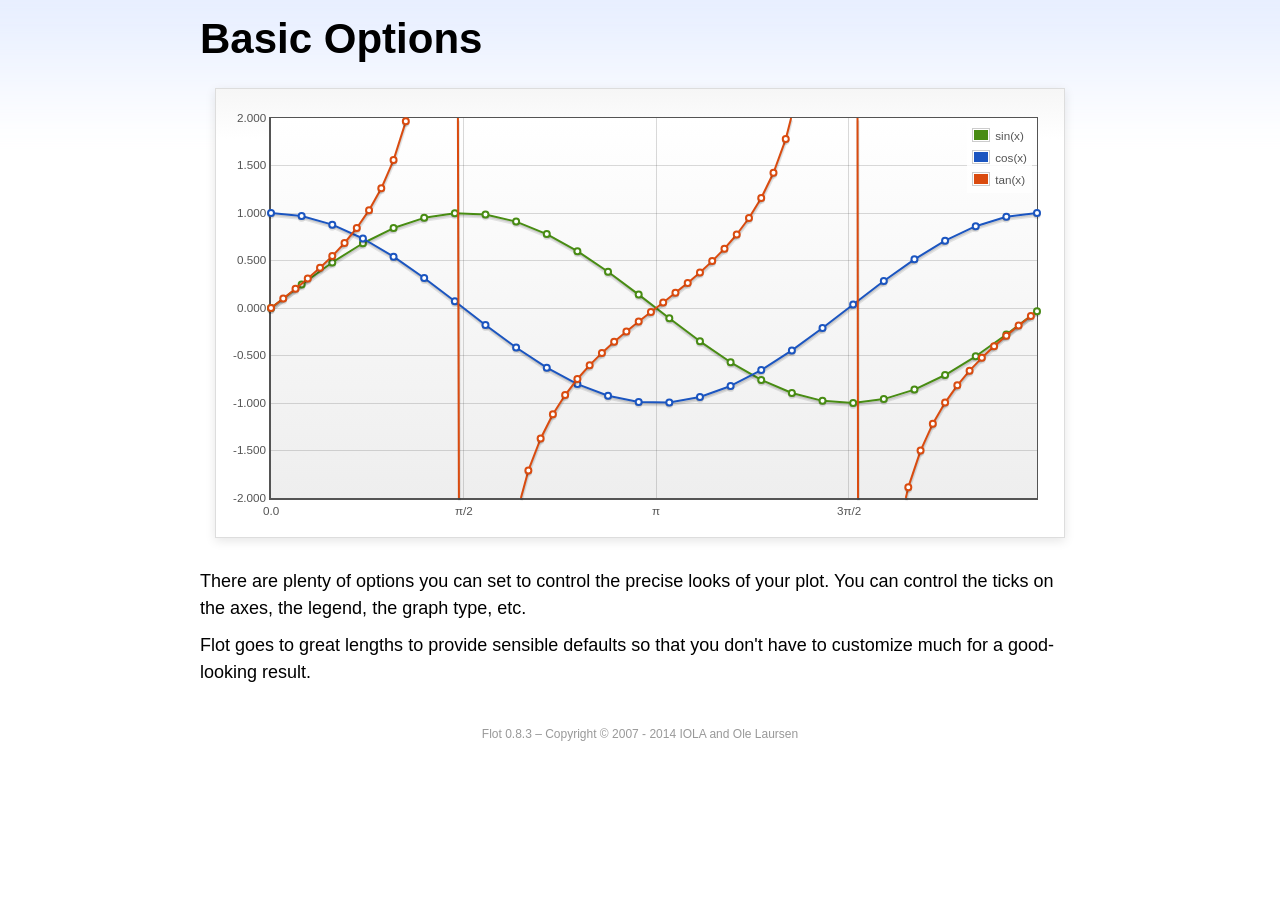
<file: static/dashboard/assets/libs/flot/examples/basic-options/index.html>
<!DOCTYPE html PUBLIC "-//W3C//DTD HTML 4.01//EN" "http://www.w3.org/TR/html4/strict.dtd">
<html>
  <head>
    <meta http-equiv="Content-Type" content="text/html; charset=utf-8" />
    <title>Flot Examples: Basic Options</title>
    <link href="../examples.css" rel="stylesheet" type="text/css" />
    <!--[if lte IE 8
      ]><script
        language="javascript"
        type="text/javascript"
        src="../../excanvas.min.js"
      ></script
    ><![endif]-->
    <script
      language="javascript"
      type="text/javascript"
      src="../../jquery.js"
    ></script>
    <script
      language="javascript"
      type="text/javascript"
      src="../../jquery.flot.js"
    ></script>
    <script type="text/javascript">
      $(function () {
        var d1 = [];
        for (var i = 0; i < Math.PI * 2; i += 0.25) {
          d1.push([i, Math.sin(i)]);
        }

        var d2 = [];
        for (var i = 0; i < Math.PI * 2; i += 0.25) {
          d2.push([i, Math.cos(i)]);
        }

        var d3 = [];
        for (var i = 0; i < Math.PI * 2; i += 0.1) {
          d3.push([i, Math.tan(i)]);
        }

        $.plot(
          "#placeholder",
          [
            { label: "sin(x)", data: d1 },
            { label: "cos(x)", data: d2 },
            { label: "tan(x)", data: d3 },
          ],
          {
            series: {
              lines: { show: true },
              points: { show: true },
            },
            xaxis: {
              ticks: [
                0,
                [Math.PI / 2, "\u03c0/2"],
                [Math.PI, "\u03c0"],
                [(Math.PI * 3) / 2, "3\u03c0/2"],
                [Math.PI * 2, "2\u03c0"],
              ],
            },
            yaxis: {
              ticks: 10,
              min: -2,
              max: 2,
              tickDecimals: 3,
            },
            grid: {
              backgroundColor: { colors: ["#fff", "#eee"] },
              borderWidth: {
                top: 1,
                right: 1,
                bottom: 2,
                left: 2,
              },
            },
          }
        );

        // Add the Flot version string to the footer

        $("#footer").prepend("Flot " + $.plot.version + " &ndash; ");
      });
    </script>
  </head>
  <body>
    <div id="header">
      <h2>Basic Options</h2>
    </div>

    <div id="content">
      <div class="demo-container">
        <div id="placeholder" class="demo-placeholder"></div>
      </div>

      <p>
        There are plenty of options you can set to control the precise looks of
        your plot. You can control the ticks on the axes, the legend, the graph
        type, etc.
      </p>

      <p>
        Flot goes to great lengths to provide sensible defaults so that you
        don't have to customize much for a good-looking result.
      </p>
    </div>

    <div id="footer">Copyright &copy; 2007 - 2014 IOLA and Ole Laursen</div>
  </body>
</html>
</file>
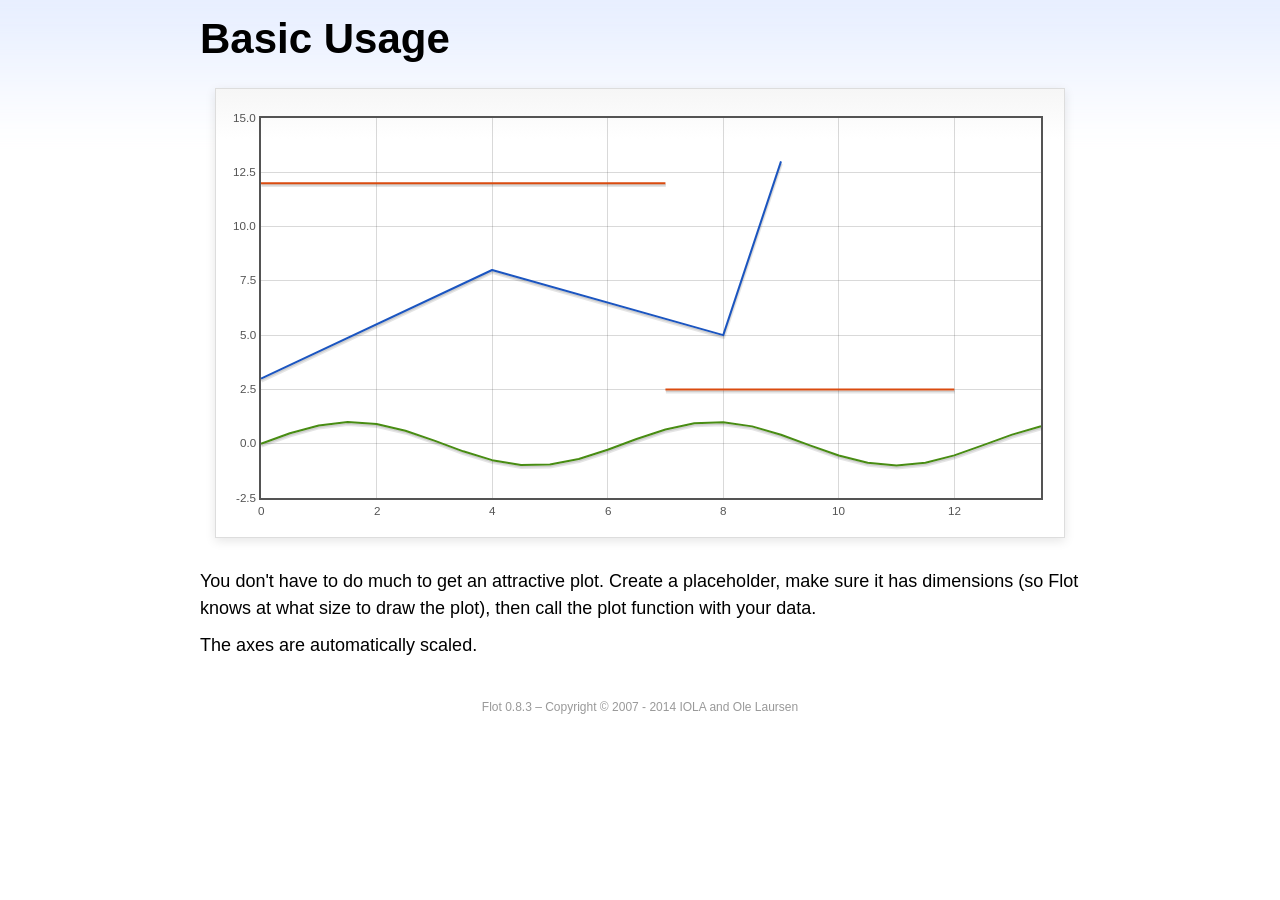
<file: static/dashboard/assets/libs/flot/examples/basic-usage/index.html>
<!DOCTYPE html PUBLIC "-//W3C//DTD HTML 4.01//EN" "http://www.w3.org/TR/html4/strict.dtd">
<html>
  <head>
    <meta http-equiv="Content-Type" content="text/html; charset=utf-8" />
    <title>Flot Examples: Basic Usage</title>
    <link href="../examples.css" rel="stylesheet" type="text/css" />
    <!--[if lte IE 8
      ]><script
        language="javascript"
        type="text/javascript"
        src="../../excanvas.min.js"
      ></script
    ><![endif]-->
    <script
      language="javascript"
      type="text/javascript"
      src="../../jquery.js"
    ></script>
    <script
      language="javascript"
      type="text/javascript"
      src="../../jquery.flot.js"
    ></script>
    <script type="text/javascript">
      $(function () {
        var d1 = [];
        for (var i = 0; i < 14; i += 0.5) {
          d1.push([i, Math.sin(i)]);
        }

        var d2 = [
          [0, 3],
          [4, 8],
          [8, 5],
          [9, 13],
        ];

        // A null signifies separate line segments

        var d3 = [[0, 12], [7, 12], null, [7, 2.5], [12, 2.5]];

        $.plot("#placeholder", [d1, d2, d3]);

        // Add the Flot version string to the footer

        $("#footer").prepend("Flot " + $.plot.version + " &ndash; ");
      });
    </script>
  </head>
  <body>
    <div id="header">
      <h2>Basic Usage</h2>
    </div>

    <div id="content">
      <div class="demo-container">
        <div id="placeholder" class="demo-placeholder"></div>
      </div>

      <p>
        You don't have to do much to get an attractive plot. Create a
        placeholder, make sure it has dimensions (so Flot knows at what size to
        draw the plot), then call the plot function with your data.
      </p>

      <p>The axes are automatically scaled.</p>
    </div>

    <div id="footer">Copyright &copy; 2007 - 2014 IOLA and Ole Laursen</div>
  </body>
</html>
</file>
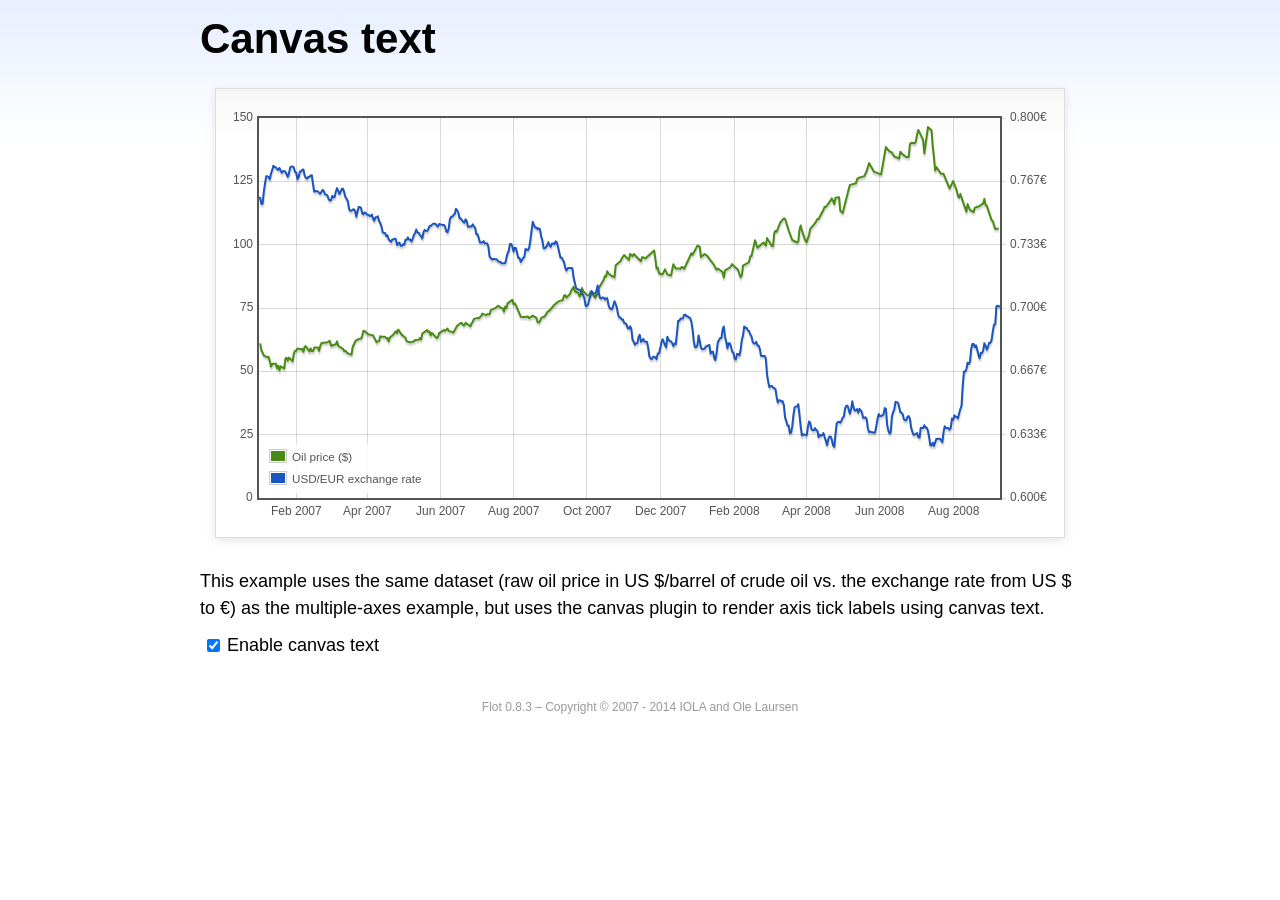
<file: static/dashboard/assets/libs/flot/examples/canvas/index.html>
<!DOCTYPE html PUBLIC "-//W3C//DTD HTML 4.01//EN" "http://www.w3.org/TR/html4/strict.dtd">
<html>
  <head>
    <meta http-equiv="Content-Type" content="text/html; charset=utf-8" />
    <title>Flot Examples: Canvas text</title>
    <link href="../examples.css" rel="stylesheet" type="text/css" />
    <!--[if lte IE 8
      ]><script
        language="javascript"
        type="text/javascript"
        src="../../excanvas.min.js"
      ></script
    ><![endif]-->
    <script
      language="javascript"
      type="text/javascript"
      src="../../jquery.js"
    ></script>
    <script
      language="javascript"
      type="text/javascript"
      src="../../jquery.flot.js"
    ></script>
    <script
      language="javascript"
      type="text/javascript"
      src="../../jquery.flot.time.js"
    ></script>
    <script
      language="javascript"
      type="text/javascript"
      src="../../jquery.flot.canvas.js"
    ></script>
    <script type="text/javascript">
      $(function () {
        var oilPrices = [
          [1167692400000, 61.05],
          [1167778800000, 58.32],
          [1167865200000, 57.35],
          [1167951600000, 56.31],
          [1168210800000, 55.55],
          [1168297200000, 55.64],
          [1168383600000, 54.02],
          [1168470000000, 51.88],
          [1168556400000, 52.99],
          [1168815600000, 52.99],
          [1168902000000, 51.21],
          [1168988400000, 52.24],
          [1169074800000, 50.48],
          [1169161200000, 51.99],
          [1169420400000, 51.13],
          [1169506800000, 55.04],
          [1169593200000, 55.37],
          [1169679600000, 54.23],
          [1169766000000, 55.42],
          [1170025200000, 54.01],
          [1170111600000, 56.97],
          [1170198000000, 58.14],
          [1170284400000, 58.14],
          [1170370800000, 59.02],
          [1170630000000, 58.74],
          [1170716400000, 58.88],
          [1170802800000, 57.71],
          [1170889200000, 59.71],
          [1170975600000, 59.89],
          [1171234800000, 57.81],
          [1171321200000, 59.06],
          [1171407600000, 58.0],
          [1171494000000, 57.99],
          [1171580400000, 59.39],
          [1171839600000, 59.39],
          [1171926000000, 58.07],
          [1172012400000, 60.07],
          [1172098800000, 61.14],
          [1172444400000, 61.39],
          [1172530800000, 61.46],
          [1172617200000, 61.79],
          [1172703600000, 62.0],
          [1172790000000, 60.07],
          [1173135600000, 60.69],
          [1173222000000, 61.82],
          [1173308400000, 60.05],
          [1173654000000, 58.91],
          [1173740400000, 57.93],
          [1173826800000, 58.16],
          [1173913200000, 57.55],
          [1173999600000, 57.11],
          [1174258800000, 56.59],
          [1174345200000, 59.61],
          [1174518000000, 61.69],
          [1174604400000, 62.28],
          [1174860000000, 62.91],
          [1174946400000, 62.93],
          [1175032800000, 64.03],
          [1175119200000, 66.03],
          [1175205600000, 65.87],
          [1175464800000, 64.64],
          [1175637600000, 64.38],
          [1175724000000, 64.28],
          [1175810400000, 64.28],
          [1176069600000, 61.51],
          [1176156000000, 61.89],
          [1176242400000, 62.01],
          [1176328800000, 63.85],
          [1176415200000, 63.63],
          [1176674400000, 63.61],
          [1176760800000, 63.1],
          [1176847200000, 63.13],
          [1176933600000, 61.83],
          [1177020000000, 63.38],
          [1177279200000, 64.58],
          [1177452000000, 65.84],
          [1177538400000, 65.06],
          [1177624800000, 66.46],
          [1177884000000, 64.4],
          [1178056800000, 63.68],
          [1178143200000, 63.19],
          [1178229600000, 61.93],
          [1178488800000, 61.47],
          [1178575200000, 61.55],
          [1178748000000, 61.81],
          [1178834400000, 62.37],
          [1179093600000, 62.46],
          [1179180000000, 63.17],
          [1179266400000, 62.55],
          [1179352800000, 64.94],
          [1179698400000, 66.27],
          [1179784800000, 65.5],
          [1179871200000, 65.77],
          [1179957600000, 64.18],
          [1180044000000, 65.2],
          [1180389600000, 63.15],
          [1180476000000, 63.49],
          [1180562400000, 65.08],
          [1180908000000, 66.3],
          [1180994400000, 65.96],
          [1181167200000, 66.93],
          [1181253600000, 65.98],
          [1181599200000, 65.35],
          [1181685600000, 66.26],
          [1181858400000, 68.0],
          [1182117600000, 69.09],
          [1182204000000, 69.1],
          [1182290400000, 68.19],
          [1182376800000, 68.19],
          [1182463200000, 69.14],
          [1182722400000, 68.19],
          [1182808800000, 67.77],
          [1182895200000, 68.97],
          [1182981600000, 69.57],
          [1183068000000, 70.68],
          [1183327200000, 71.09],
          [1183413600000, 70.92],
          [1183586400000, 71.81],
          [1183672800000, 72.81],
          [1183932000000, 72.19],
          [1184018400000, 72.56],
          [1184191200000, 72.5],
          [1184277600000, 74.15],
          [1184623200000, 75.05],
          [1184796000000, 75.92],
          [1184882400000, 75.57],
          [1185141600000, 74.89],
          [1185228000000, 73.56],
          [1185314400000, 75.57],
          [1185400800000, 74.95],
          [1185487200000, 76.83],
          [1185832800000, 78.21],
          [1185919200000, 76.53],
          [1186005600000, 76.86],
          [1186092000000, 76.0],
          [1186437600000, 71.59],
          [1186696800000, 71.47],
          [1186956000000, 71.62],
          [1187042400000, 71.0],
          [1187301600000, 71.98],
          [1187560800000, 71.12],
          [1187647200000, 69.47],
          [1187733600000, 69.26],
          [1187820000000, 69.83],
          [1187906400000, 71.09],
          [1188165600000, 71.73],
          [1188338400000, 73.36],
          [1188511200000, 74.04],
          [1188856800000, 76.3],
          [1189116000000, 77.49],
          [1189461600000, 78.23],
          [1189548000000, 79.91],
          [1189634400000, 80.09],
          [1189720800000, 79.1],
          [1189980000000, 80.57],
          [1190066400000, 81.93],
          [1190239200000, 83.32],
          [1190325600000, 81.62],
          [1190584800000, 80.95],
          [1190671200000, 79.53],
          [1190757600000, 80.3],
          [1190844000000, 82.88],
          [1190930400000, 81.66],
          [1191189600000, 80.24],
          [1191276000000, 80.05],
          [1191362400000, 79.94],
          [1191448800000, 81.44],
          [1191535200000, 81.22],
          [1191794400000, 79.02],
          [1191880800000, 80.26],
          [1191967200000, 80.3],
          [1192053600000, 83.08],
          [1192140000000, 83.69],
          [1192399200000, 86.13],
          [1192485600000, 87.61],
          [1192572000000, 87.4],
          [1192658400000, 89.47],
          [1192744800000, 88.6],
          [1193004000000, 87.56],
          [1193090400000, 87.56],
          [1193176800000, 87.1],
          [1193263200000, 91.86],
          [1193612400000, 93.53],
          [1193698800000, 94.53],
          [1193871600000, 95.93],
          [1194217200000, 93.98],
          [1194303600000, 96.37],
          [1194476400000, 95.46],
          [1194562800000, 96.32],
          [1195081200000, 93.43],
          [1195167600000, 95.1],
          [1195426800000, 94.64],
          [1195513200000, 95.1],
          [1196031600000, 97.7],
          [1196118000000, 94.42],
          [1196204400000, 90.62],
          [1196290800000, 91.01],
          [1196377200000, 88.71],
          [1196636400000, 88.32],
          [1196809200000, 90.23],
          [1196982000000, 88.28],
          [1197241200000, 87.86],
          [1197327600000, 90.02],
          [1197414000000, 92.25],
          [1197586800000, 90.63],
          [1197846000000, 90.63],
          [1197932400000, 90.49],
          [1198018800000, 91.24],
          [1198105200000, 91.06],
          [1198191600000, 90.49],
          [1198710000000, 96.62],
          [1198796400000, 96.0],
          [1199142000000, 99.62],
          [1199314800000, 99.18],
          [1199401200000, 95.09],
          [1199660400000, 96.33],
          [1199833200000, 95.67],
          [1200351600000, 91.9],
          [1200438000000, 90.84],
          [1200524400000, 90.13],
          [1200610800000, 90.57],
          [1200956400000, 89.21],
          [1201042800000, 86.99],
          [1201129200000, 89.85],
          [1201474800000, 90.99],
          [1201561200000, 91.64],
          [1201647600000, 92.33],
          [1201734000000, 91.75],
          [1202079600000, 90.02],
          [1202166000000, 88.41],
          [1202252400000, 87.14],
          [1202338800000, 88.11],
          [1202425200000, 91.77],
          [1202770800000, 92.78],
          [1202857200000, 93.27],
          [1202943600000, 95.46],
          [1203030000000, 95.46],
          [1203289200000, 101.74],
          [1203462000000, 98.81],
          [1203894000000, 100.88],
          [1204066800000, 99.64],
          [1204153200000, 102.59],
          [1204239600000, 101.84],
          [1204498800000, 99.52],
          [1204585200000, 99.52],
          [1204671600000, 104.52],
          [1204758000000, 105.47],
          [1204844400000, 105.15],
          [1205103600000, 108.75],
          [1205276400000, 109.92],
          [1205362800000, 110.33],
          [1205449200000, 110.21],
          [1205708400000, 105.68],
          [1205967600000, 101.84],
          [1206313200000, 100.86],
          [1206399600000, 101.22],
          [1206486000000, 105.9],
          [1206572400000, 107.58],
          [1206658800000, 105.62],
          [1206914400000, 101.58],
          [1207000800000, 100.98],
          [1207173600000, 103.83],
          [1207260000000, 106.23],
          [1207605600000, 108.5],
          [1207778400000, 110.11],
          [1207864800000, 110.14],
          [1208210400000, 113.79],
          [1208296800000, 114.93],
          [1208383200000, 114.86],
          [1208728800000, 117.48],
          [1208815200000, 118.3],
          [1208988000000, 116.06],
          [1209074400000, 118.52],
          [1209333600000, 118.75],
          [1209420000000, 113.46],
          [1209592800000, 112.52],
          [1210024800000, 121.84],
          [1210111200000, 123.53],
          [1210197600000, 123.69],
          [1210543200000, 124.23],
          [1210629600000, 125.8],
          [1210716000000, 126.29],
          [1211148000000, 127.05],
          [1211320800000, 129.07],
          [1211493600000, 132.19],
          [1211839200000, 128.85],
          [1212357600000, 127.76],
          [1212703200000, 138.54],
          [1212962400000, 136.8],
          [1213135200000, 136.38],
          [1213308000000, 134.86],
          [1213653600000, 134.01],
          [1213740000000, 136.68],
          [1213912800000, 135.65],
          [1214172000000, 134.62],
          [1214258400000, 134.62],
          [1214344800000, 134.62],
          [1214431200000, 139.64],
          [1214517600000, 140.21],
          [1214776800000, 140.0],
          [1214863200000, 140.97],
          [1214949600000, 143.57],
          [1215036000000, 145.29],
          [1215381600000, 141.37],
          [1215468000000, 136.04],
          [1215727200000, 146.4],
          [1215986400000, 145.18],
          [1216072800000, 138.74],
          [1216159200000, 134.6],
          [1216245600000, 129.29],
          [1216332000000, 130.65],
          [1216677600000, 127.95],
          [1216850400000, 127.95],
          [1217282400000, 122.19],
          [1217455200000, 124.08],
          [1217541600000, 125.1],
          [1217800800000, 121.41],
          [1217887200000, 119.17],
          [1217973600000, 118.58],
          [1218060000000, 120.02],
          [1218405600000, 114.45],
          [1218492000000, 113.01],
          [1218578400000, 116.0],
          [1218751200000, 113.77],
          [1219010400000, 112.87],
          [1219096800000, 114.53],
          [1219269600000, 114.98],
          [1219356000000, 114.98],
          [1219701600000, 116.27],
          [1219788000000, 118.15],
          [1219874400000, 115.59],
          [1219960800000, 115.46],
          [1220306400000, 109.71],
          [1220392800000, 109.35],
          [1220565600000, 106.23],
          [1220824800000, 106.34],
        ];

        var exchangeRates = [
          [1167606000000, 0.758],
          [1167692400000, 0.758],
          [1167778800000, 0.7547],
          [1167865200000, 0.7549],
          [1167951600000, 0.7613],
          [1168038000000, 0.7655],
          [1168124400000, 0.7693],
          [1168210800000, 0.7694],
          [1168297200000, 0.7688],
          [1168383600000, 0.7678],
          [1168470000000, 0.7708],
          [1168556400000, 0.7727],
          [1168642800000, 0.7749],
          [1168729200000, 0.7741],
          [1168815600000, 0.7741],
          [1168902000000, 0.7732],
          [1168988400000, 0.7727],
          [1169074800000, 0.7737],
          [1169161200000, 0.7724],
          [1169247600000, 0.7712],
          [1169334000000, 0.772],
          [1169420400000, 0.7721],
          [1169506800000, 0.7717],
          [1169593200000, 0.7704],
          [1169679600000, 0.769],
          [1169766000000, 0.7711],
          [1169852400000, 0.774],
          [1169938800000, 0.7745],
          [1170025200000, 0.7745],
          [1170111600000, 0.774],
          [1170198000000, 0.7716],
          [1170284400000, 0.7713],
          [1170370800000, 0.7678],
          [1170457200000, 0.7688],
          [1170543600000, 0.7718],
          [1170630000000, 0.7718],
          [1170716400000, 0.7728],
          [1170802800000, 0.7729],
          [1170889200000, 0.7698],
          [1170975600000, 0.7685],
          [1171062000000, 0.7681],
          [1171148400000, 0.769],
          [1171234800000, 0.769],
          [1171321200000, 0.7698],
          [1171407600000, 0.7699],
          [1171494000000, 0.7651],
          [1171580400000, 0.7613],
          [1171666800000, 0.7616],
          [1171753200000, 0.7614],
          [1171839600000, 0.7614],
          [1171926000000, 0.7607],
          [1172012400000, 0.7602],
          [1172098800000, 0.7611],
          [1172185200000, 0.7622],
          [1172271600000, 0.7615],
          [1172358000000, 0.7598],
          [1172444400000, 0.7598],
          [1172530800000, 0.7592],
          [1172617200000, 0.7573],
          [1172703600000, 0.7566],
          [1172790000000, 0.7567],
          [1172876400000, 0.7591],
          [1172962800000, 0.7582],
          [1173049200000, 0.7585],
          [1173135600000, 0.7613],
          [1173222000000, 0.7631],
          [1173308400000, 0.7615],
          [1173394800000, 0.76],
          [1173481200000, 0.7613],
          [1173567600000, 0.7627],
          [1173654000000, 0.7627],
          [1173740400000, 0.7608],
          [1173826800000, 0.7583],
          [1173913200000, 0.7575],
          [1173999600000, 0.7562],
          [1174086000000, 0.752],
          [1174172400000, 0.7512],
          [1174258800000, 0.7512],
          [1174345200000, 0.7517],
          [1174431600000, 0.752],
          [1174518000000, 0.7511],
          [1174604400000, 0.748],
          [1174690800000, 0.7509],
          [1174777200000, 0.7531],
          [1174860000000, 0.7531],
          [1174946400000, 0.7527],
          [1175032800000, 0.7498],
          [1175119200000, 0.7493],
          [1175205600000, 0.7504],
          [1175292000000, 0.75],
          [1175378400000, 0.7491],
          [1175464800000, 0.7491],
          [1175551200000, 0.7485],
          [1175637600000, 0.7484],
          [1175724000000, 0.7492],
          [1175810400000, 0.7471],
          [1175896800000, 0.7459],
          [1175983200000, 0.7477],
          [1176069600000, 0.7477],
          [1176156000000, 0.7483],
          [1176242400000, 0.7458],
          [1176328800000, 0.7448],
          [1176415200000, 0.743],
          [1176501600000, 0.7399],
          [1176588000000, 0.7395],
          [1176674400000, 0.7395],
          [1176760800000, 0.7378],
          [1176847200000, 0.7382],
          [1176933600000, 0.7362],
          [1177020000000, 0.7355],
          [1177106400000, 0.7348],
          [1177192800000, 0.7361],
          [1177279200000, 0.7361],
          [1177365600000, 0.7365],
          [1177452000000, 0.7362],
          [1177538400000, 0.7331],
          [1177624800000, 0.7339],
          [1177711200000, 0.7344],
          [1177797600000, 0.7327],
          [1177884000000, 0.7327],
          [1177970400000, 0.7336],
          [1178056800000, 0.7333],
          [1178143200000, 0.7359],
          [1178229600000, 0.7359],
          [1178316000000, 0.7372],
          [1178402400000, 0.736],
          [1178488800000, 0.736],
          [1178575200000, 0.735],
          [1178661600000, 0.7365],
          [1178748000000, 0.7384],
          [1178834400000, 0.7395],
          [1178920800000, 0.7413],
          [1179007200000, 0.7397],
          [1179093600000, 0.7396],
          [1179180000000, 0.7385],
          [1179266400000, 0.7378],
          [1179352800000, 0.7366],
          [1179439200000, 0.74],
          [1179525600000, 0.7411],
          [1179612000000, 0.7406],
          [1179698400000, 0.7405],
          [1179784800000, 0.7414],
          [1179871200000, 0.7431],
          [1179957600000, 0.7431],
          [1180044000000, 0.7438],
          [1180130400000, 0.7443],
          [1180216800000, 0.7443],
          [1180303200000, 0.7443],
          [1180389600000, 0.7434],
          [1180476000000, 0.7429],
          [1180562400000, 0.7442],
          [1180648800000, 0.744],
          [1180735200000, 0.7439],
          [1180821600000, 0.7437],
          [1180908000000, 0.7437],
          [1180994400000, 0.7429],
          [1181080800000, 0.7403],
          [1181167200000, 0.7399],
          [1181253600000, 0.7418],
          [1181340000000, 0.7468],
          [1181426400000, 0.748],
          [1181512800000, 0.748],
          [1181599200000, 0.749],
          [1181685600000, 0.7494],
          [1181772000000, 0.7522],
          [1181858400000, 0.7515],
          [1181944800000, 0.7502],
          [1182031200000, 0.7472],
          [1182117600000, 0.7472],
          [1182204000000, 0.7462],
          [1182290400000, 0.7455],
          [1182376800000, 0.7449],
          [1182463200000, 0.7467],
          [1182549600000, 0.7458],
          [1182636000000, 0.7427],
          [1182722400000, 0.7427],
          [1182808800000, 0.743],
          [1182895200000, 0.7429],
          [1182981600000, 0.744],
          [1183068000000, 0.743],
          [1183154400000, 0.7422],
          [1183240800000, 0.7388],
          [1183327200000, 0.7388],
          [1183413600000, 0.7369],
          [1183500000000, 0.7345],
          [1183586400000, 0.7345],
          [1183672800000, 0.7345],
          [1183759200000, 0.7352],
          [1183845600000, 0.7341],
          [1183932000000, 0.7341],
          [1184018400000, 0.734],
          [1184104800000, 0.7324],
          [1184191200000, 0.7272],
          [1184277600000, 0.7264],
          [1184364000000, 0.7255],
          [1184450400000, 0.7258],
          [1184536800000, 0.7258],
          [1184623200000, 0.7256],
          [1184709600000, 0.7257],
          [1184796000000, 0.7247],
          [1184882400000, 0.7243],
          [1184968800000, 0.7244],
          [1185055200000, 0.7235],
          [1185141600000, 0.7235],
          [1185228000000, 0.7235],
          [1185314400000, 0.7235],
          [1185400800000, 0.7262],
          [1185487200000, 0.7288],
          [1185573600000, 0.7301],
          [1185660000000, 0.7337],
          [1185746400000, 0.7337],
          [1185832800000, 0.7324],
          [1185919200000, 0.7297],
          [1186005600000, 0.7317],
          [1186092000000, 0.7315],
          [1186178400000, 0.7288],
          [1186264800000, 0.7263],
          [1186351200000, 0.7263],
          [1186437600000, 0.7242],
          [1186524000000, 0.7253],
          [1186610400000, 0.7264],
          [1186696800000, 0.727],
          [1186783200000, 0.7312],
          [1186869600000, 0.7305],
          [1186956000000, 0.7305],
          [1187042400000, 0.7318],
          [1187128800000, 0.7358],
          [1187215200000, 0.7409],
          [1187301600000, 0.7454],
          [1187388000000, 0.7437],
          [1187474400000, 0.7424],
          [1187560800000, 0.7424],
          [1187647200000, 0.7415],
          [1187733600000, 0.7419],
          [1187820000000, 0.7414],
          [1187906400000, 0.7377],
          [1187992800000, 0.7355],
          [1188079200000, 0.7315],
          [1188165600000, 0.7315],
          [1188252000000, 0.732],
          [1188338400000, 0.7332],
          [1188424800000, 0.7346],
          [1188511200000, 0.7328],
          [1188597600000, 0.7323],
          [1188684000000, 0.734],
          [1188770400000, 0.734],
          [1188856800000, 0.7336],
          [1188943200000, 0.7351],
          [1189029600000, 0.7346],
          [1189116000000, 0.7321],
          [1189202400000, 0.7294],
          [1189288800000, 0.7266],
          [1189375200000, 0.7266],
          [1189461600000, 0.7254],
          [1189548000000, 0.7242],
          [1189634400000, 0.7213],
          [1189720800000, 0.7197],
          [1189807200000, 0.7209],
          [1189893600000, 0.721],
          [1189980000000, 0.721],
          [1190066400000, 0.721],
          [1190152800000, 0.7209],
          [1190239200000, 0.7159],
          [1190325600000, 0.7133],
          [1190412000000, 0.7105],
          [1190498400000, 0.7099],
          [1190584800000, 0.7099],
          [1190671200000, 0.7093],
          [1190757600000, 0.7093],
          [1190844000000, 0.7076],
          [1190930400000, 0.707],
          [1191016800000, 0.7049],
          [1191103200000, 0.7012],
          [1191189600000, 0.7011],
          [1191276000000, 0.7019],
          [1191362400000, 0.7046],
          [1191448800000, 0.7063],
          [1191535200000, 0.7089],
          [1191621600000, 0.7077],
          [1191708000000, 0.7077],
          [1191794400000, 0.7077],
          [1191880800000, 0.7091],
          [1191967200000, 0.7118],
          [1192053600000, 0.7079],
          [1192140000000, 0.7053],
          [1192226400000, 0.705],
          [1192312800000, 0.7055],
          [1192399200000, 0.7055],
          [1192485600000, 0.7045],
          [1192572000000, 0.7051],
          [1192658400000, 0.7051],
          [1192744800000, 0.7017],
          [1192831200000, 0.7],
          [1192917600000, 0.6995],
          [1193004000000, 0.6994],
          [1193090400000, 0.7014],
          [1193176800000, 0.7036],
          [1193263200000, 0.7021],
          [1193349600000, 0.7002],
          [1193436000000, 0.6967],
          [1193522400000, 0.695],
          [1193612400000, 0.695],
          [1193698800000, 0.6939],
          [1193785200000, 0.694],
          [1193871600000, 0.6922],
          [1193958000000, 0.6919],
          [1194044400000, 0.6914],
          [1194130800000, 0.6894],
          [1194217200000, 0.6891],
          [1194303600000, 0.6904],
          [1194390000000, 0.689],
          [1194476400000, 0.6834],
          [1194562800000, 0.6823],
          [1194649200000, 0.6807],
          [1194735600000, 0.6815],
          [1194822000000, 0.6815],
          [1194908400000, 0.6847],
          [1194994800000, 0.6859],
          [1195081200000, 0.6822],
          [1195167600000, 0.6827],
          [1195254000000, 0.6837],
          [1195340400000, 0.6823],
          [1195426800000, 0.6822],
          [1195513200000, 0.6822],
          [1195599600000, 0.6792],
          [1195686000000, 0.6746],
          [1195772400000, 0.6735],
          [1195858800000, 0.6731],
          [1195945200000, 0.6742],
          [1196031600000, 0.6744],
          [1196118000000, 0.6739],
          [1196204400000, 0.6731],
          [1196290800000, 0.6761],
          [1196377200000, 0.6761],
          [1196463600000, 0.6785],
          [1196550000000, 0.6818],
          [1196636400000, 0.6836],
          [1196722800000, 0.6823],
          [1196809200000, 0.6805],
          [1196895600000, 0.6793],
          [1196982000000, 0.6849],
          [1197068400000, 0.6833],
          [1197154800000, 0.6825],
          [1197241200000, 0.6825],
          [1197327600000, 0.6816],
          [1197414000000, 0.6799],
          [1197500400000, 0.6813],
          [1197586800000, 0.6809],
          [1197673200000, 0.6868],
          [1197759600000, 0.6933],
          [1197846000000, 0.6933],
          [1197932400000, 0.6945],
          [1198018800000, 0.6944],
          [1198105200000, 0.6946],
          [1198191600000, 0.6964],
          [1198278000000, 0.6965],
          [1198364400000, 0.6956],
          [1198450800000, 0.6956],
          [1198537200000, 0.695],
          [1198623600000, 0.6948],
          [1198710000000, 0.6928],
          [1198796400000, 0.6887],
          [1198882800000, 0.6824],
          [1198969200000, 0.6794],
          [1199055600000, 0.6794],
          [1199142000000, 0.6803],
          [1199228400000, 0.6855],
          [1199314800000, 0.6824],
          [1199401200000, 0.6791],
          [1199487600000, 0.6783],
          [1199574000000, 0.6785],
          [1199660400000, 0.6785],
          [1199746800000, 0.6797],
          [1199833200000, 0.68],
          [1199919600000, 0.6803],
          [1200006000000, 0.6805],
          [1200092400000, 0.676],
          [1200178800000, 0.677],
          [1200265200000, 0.677],
          [1200351600000, 0.6736],
          [1200438000000, 0.6726],
          [1200524400000, 0.6764],
          [1200610800000, 0.6821],
          [1200697200000, 0.6831],
          [1200783600000, 0.6842],
          [1200870000000, 0.6842],
          [1200956400000, 0.6887],
          [1201042800000, 0.6903],
          [1201129200000, 0.6848],
          [1201215600000, 0.6824],
          [1201302000000, 0.6788],
          [1201388400000, 0.6814],
          [1201474800000, 0.6814],
          [1201561200000, 0.6797],
          [1201647600000, 0.6769],
          [1201734000000, 0.6765],
          [1201820400000, 0.6733],
          [1201906800000, 0.6729],
          [1201993200000, 0.6758],
          [1202079600000, 0.6758],
          [1202166000000, 0.675],
          [1202252400000, 0.678],
          [1202338800000, 0.6833],
          [1202425200000, 0.6856],
          [1202511600000, 0.6903],
          [1202598000000, 0.6896],
          [1202684400000, 0.6896],
          [1202770800000, 0.6882],
          [1202857200000, 0.6879],
          [1202943600000, 0.6862],
          [1203030000000, 0.6852],
          [1203116400000, 0.6823],
          [1203202800000, 0.6813],
          [1203289200000, 0.6813],
          [1203375600000, 0.6822],
          [1203462000000, 0.6802],
          [1203548400000, 0.6802],
          [1203634800000, 0.6784],
          [1203721200000, 0.6748],
          [1203807600000, 0.6747],
          [1203894000000, 0.6747],
          [1203980400000, 0.6748],
          [1204066800000, 0.6733],
          [1204153200000, 0.665],
          [1204239600000, 0.6611],
          [1204326000000, 0.6583],
          [1204412400000, 0.659],
          [1204498800000, 0.659],
          [1204585200000, 0.6581],
          [1204671600000, 0.6578],
          [1204758000000, 0.6574],
          [1204844400000, 0.6532],
          [1204930800000, 0.6502],
          [1205017200000, 0.6514],
          [1205103600000, 0.6514],
          [1205190000000, 0.6507],
          [1205276400000, 0.651],
          [1205362800000, 0.6489],
          [1205449200000, 0.6424],
          [1205535600000, 0.6406],
          [1205622000000, 0.6382],
          [1205708400000, 0.6382],
          [1205794800000, 0.6341],
          [1205881200000, 0.6344],
          [1205967600000, 0.6378],
          [1206054000000, 0.6439],
          [1206140400000, 0.6478],
          [1206226800000, 0.6481],
          [1206313200000, 0.6481],
          [1206399600000, 0.6494],
          [1206486000000, 0.6438],
          [1206572400000, 0.6377],
          [1206658800000, 0.6329],
          [1206745200000, 0.6336],
          [1206831600000, 0.6333],
          [1206914400000, 0.6333],
          [1207000800000, 0.633],
          [1207087200000, 0.6371],
          [1207173600000, 0.6403],
          [1207260000000, 0.6396],
          [1207346400000, 0.6364],
          [1207432800000, 0.6356],
          [1207519200000, 0.6356],
          [1207605600000, 0.6368],
          [1207692000000, 0.6357],
          [1207778400000, 0.6354],
          [1207864800000, 0.632],
          [1207951200000, 0.6332],
          [1208037600000, 0.6328],
          [1208124000000, 0.6331],
          [1208210400000, 0.6342],
          [1208296800000, 0.6321],
          [1208383200000, 0.6302],
          [1208469600000, 0.6278],
          [1208556000000, 0.6308],
          [1208642400000, 0.6324],
          [1208728800000, 0.6324],
          [1208815200000, 0.6307],
          [1208901600000, 0.6277],
          [1208988000000, 0.6269],
          [1209074400000, 0.6335],
          [1209160800000, 0.6392],
          [1209247200000, 0.64],
          [1209333600000, 0.6401],
          [1209420000000, 0.6396],
          [1209506400000, 0.6407],
          [1209592800000, 0.6423],
          [1209679200000, 0.6429],
          [1209765600000, 0.6472],
          [1209852000000, 0.6485],
          [1209938400000, 0.6486],
          [1210024800000, 0.6467],
          [1210111200000, 0.6444],
          [1210197600000, 0.6467],
          [1210284000000, 0.6509],
          [1210370400000, 0.6478],
          [1210456800000, 0.6461],
          [1210543200000, 0.6461],
          [1210629600000, 0.6468],
          [1210716000000, 0.6449],
          [1210802400000, 0.647],
          [1210888800000, 0.6461],
          [1210975200000, 0.6452],
          [1211061600000, 0.6422],
          [1211148000000, 0.6422],
          [1211234400000, 0.6425],
          [1211320800000, 0.6414],
          [1211407200000, 0.6366],
          [1211493600000, 0.6346],
          [1211580000000, 0.635],
          [1211666400000, 0.6346],
          [1211752800000, 0.6346],
          [1211839200000, 0.6343],
          [1211925600000, 0.6346],
          [1212012000000, 0.6379],
          [1212098400000, 0.6416],
          [1212184800000, 0.6442],
          [1212271200000, 0.6431],
          [1212357600000, 0.6431],
          [1212444000000, 0.6435],
          [1212530400000, 0.644],
          [1212616800000, 0.6473],
          [1212703200000, 0.6469],
          [1212789600000, 0.6386],
          [1212876000000, 0.6356],
          [1212962400000, 0.634],
          [1213048800000, 0.6346],
          [1213135200000, 0.643],
          [1213221600000, 0.6452],
          [1213308000000, 0.6467],
          [1213394400000, 0.6506],
          [1213480800000, 0.6504],
          [1213567200000, 0.6503],
          [1213653600000, 0.6481],
          [1213740000000, 0.6451],
          [1213826400000, 0.645],
          [1213912800000, 0.6441],
          [1213999200000, 0.6414],
          [1214085600000, 0.6409],
          [1214172000000, 0.6409],
          [1214258400000, 0.6428],
          [1214344800000, 0.6431],
          [1214431200000, 0.6418],
          [1214517600000, 0.6371],
          [1214604000000, 0.6349],
          [1214690400000, 0.6333],
          [1214776800000, 0.6334],
          [1214863200000, 0.6338],
          [1214949600000, 0.6342],
          [1215036000000, 0.632],
          [1215122400000, 0.6318],
          [1215208800000, 0.637],
          [1215295200000, 0.6368],
          [1215381600000, 0.6368],
          [1215468000000, 0.6383],
          [1215554400000, 0.6371],
          [1215640800000, 0.6371],
          [1215727200000, 0.6355],
          [1215813600000, 0.632],
          [1215900000000, 0.6277],
          [1215986400000, 0.6276],
          [1216072800000, 0.6291],
          [1216159200000, 0.6274],
          [1216245600000, 0.6293],
          [1216332000000, 0.6311],
          [1216418400000, 0.631],
          [1216504800000, 0.6312],
          [1216591200000, 0.6312],
          [1216677600000, 0.6304],
          [1216764000000, 0.6294],
          [1216850400000, 0.6348],
          [1216936800000, 0.6378],
          [1217023200000, 0.6368],
          [1217109600000, 0.6368],
          [1217196000000, 0.6368],
          [1217282400000, 0.636],
          [1217368800000, 0.637],
          [1217455200000, 0.6418],
          [1217541600000, 0.6411],
          [1217628000000, 0.6435],
          [1217714400000, 0.6427],
          [1217800800000, 0.6427],
          [1217887200000, 0.6419],
          [1217973600000, 0.6446],
          [1218060000000, 0.6468],
          [1218146400000, 0.6487],
          [1218232800000, 0.6594],
          [1218319200000, 0.6666],
          [1218405600000, 0.6666],
          [1218492000000, 0.6678],
          [1218578400000, 0.6712],
          [1218664800000, 0.6705],
          [1218751200000, 0.6718],
          [1218837600000, 0.6784],
          [1218924000000, 0.6811],
          [1219010400000, 0.6811],
          [1219096800000, 0.6794],
          [1219183200000, 0.6804],
          [1219269600000, 0.6781],
          [1219356000000, 0.6756],
          [1219442400000, 0.6735],
          [1219528800000, 0.6763],
          [1219615200000, 0.6762],
          [1219701600000, 0.6777],
          [1219788000000, 0.6815],
          [1219874400000, 0.6802],
          [1219960800000, 0.678],
          [1220047200000, 0.6796],
          [1220133600000, 0.6817],
          [1220220000000, 0.6817],
          [1220306400000, 0.6832],
          [1220392800000, 0.6877],
          [1220479200000, 0.6912],
          [1220565600000, 0.6914],
          [1220652000000, 0.7009],
          [1220738400000, 0.7012],
          [1220824800000, 0.701],
          [1220911200000, 0.7005],
        ];

        var data = [
          { data: oilPrices, label: "Oil price ($)" },
          { data: exchangeRates, label: "USD/EUR exchange rate", yaxis: 2 },
        ];

        var options = {
          canvas: true,
          xaxes: [{ mode: "time" }],
          yaxes: [
            { min: 0 },
            {
              position: "right",
              alignTicksWithAxis: 1,
              tickFormatter: function (value, axis) {
                return value.toFixed(axis.tickDecimals) + "€";
              },
            },
          ],
          legend: { position: "sw" },
        };

        $.plot("#placeholder", data, options);

        $("input").change(function () {
          options.canvas = $(this).is(":checked");
          $.plot("#placeholder", data, options);
        });

        // Add the Flot version string to the footer

        $("#footer").prepend("Flot " + $.plot.version + " &ndash; ");
      });
    </script>
  </head>
  <body>
    <div id="header">
      <h2>Canvas text</h2>
    </div>

    <div id="content">
      <div class="demo-container">
        <div id="placeholder" class="demo-placeholder"></div>
      </div>

      <p>
        This example uses the same dataset (raw oil price in US $/barrel of
        crude oil vs. the exchange rate from US $ to €) as the multiple-axes
        example, but uses the canvas plugin to render axis tick labels using
        canvas text.
      </p>

      <p><input type="checkbox" checked="checked" />Enable canvas text</p>
    </div>

    <div id="footer">Copyright &copy; 2007 - 2014 IOLA and Ole Laursen</div>
  </body>
</html>
</file>
<file: static/dashboard/assets/libs/flot/examples/examples.css>
* {	padding: 0; margin: 0; vertical-align: top; }

body {
	background: url(background.png) repeat-x;
	font: 18px/1.5em "proxima-nova", Helvetica, Arial, sans-serif;
}

a {	color: #069; }
a:hover { color: #28b; }

h2 {
	margin-top: 15px;
	font: normal 32px "omnes-pro", Helvetica, Arial, sans-serif;
}

h3 {
	margin-left: 30px;
	font: normal 26px "omnes-pro", Helvetica, Arial, sans-serif;
	color: #666;
}

p {
	margin-top: 10px;
}

button {
	font-size: 18px;
	padding: 1px 7px;
}

input {
	font-size: 18px;
}

input[type=checkbox] {
	margin: 7px;
}

#header {
	position: relative;
	width: 900px;
	margin: auto;
}

#header h2 {
	margin-left: 10px;
	vertical-align: middle;
	font-size: 42px;
	font-weight: bold;
	text-decoration: none;
	color: #000;
}

#content {
	width: 880px;
	margin: 0 auto;
	padding: 10px;
}

#footer {
	margin-top: 25px;
	margin-bottom: 10px;
	text-align: center;
	font-size: 12px;
	color: #999;
}

.demo-container {
	box-sizing: border-box;
	width: 850px;
	height: 450px;
	padding: 20px 15px 15px 15px;
	margin: 15px auto 30px auto;
	border: 1px solid #ddd;
	background: #fff;
	background: linear-gradient(#f6f6f6 0, #fff 50px);
	background: -o-linear-gradient(#f6f6f6 0, #fff 50px);
	background: -ms-linear-gradient(#f6f6f6 0, #fff 50px);
	background: -moz-linear-gradient(#f6f6f6 0, #fff 50px);
	background: -webkit-linear-gradient(#f6f6f6 0, #fff 50px);
	box-shadow: 0 3px 10px rgba(0,0,0,0.15);
	-o-box-shadow: 0 3px 10px rgba(0,0,0,0.1);
	-ms-box-shadow: 0 3px 10px rgba(0,0,0,0.1);
	-moz-box-shadow: 0 3px 10px rgba(0,0,0,0.1);
	-webkit-box-shadow: 0 3px 10px rgba(0,0,0,0.1);
}

.demo-placeholder {
	width: 100%;
	height: 100%;
	font-size: 14px;
	line-height: 1.2em;
}

.legend table {
	border-spacing: 5px;
}
</file>
